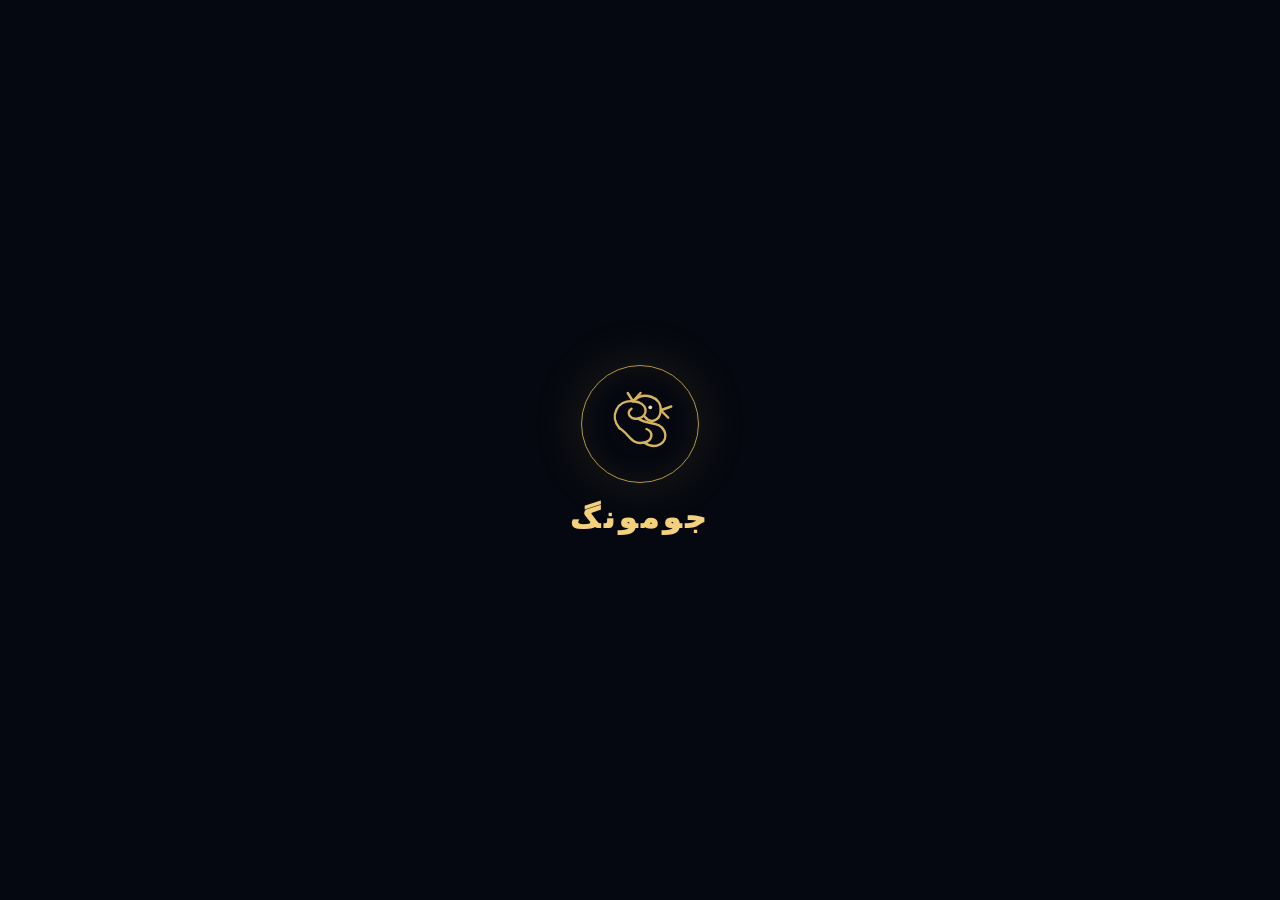
<file: JUMONG-DRAGON-PATH/index.html>
<!doctype html>
<html lang="fa" dir="rtl">
<head>
<meta charset="utf-8">
<meta name="viewport" content="width=device-width,initial-scale=1,maximum-scale=1,user-scalable=no,viewport-fit=cover">
<meta name="theme-color" content="#080b14">
<title>جومونگ: مسیر اژدها</title>
<style>
:root{--gold:#d9b65a;--gold2:#ffe5a0;--ink:#080b14;--glass:rgba(11,15,25,.64);--line:rgba(231,195,111,.3);--safe-top:env(safe-area-inset-top,0px);--safe-bottom:env(safe-area-inset-bottom,0px)}
*{box-sizing:border-box;-webkit-tap-highlight-color:transparent}html,body{width:100%;height:100%;margin:0;overflow:hidden;background:#080b14;color:#f6f0e4;font-family:system-ui,-apple-system,"Segoe UI",sans-serif;touch-action:none;overscroll-behavior:none}button{font:inherit;color:inherit;border:0;cursor:pointer;touch-action:none}#app{position:relative;width:100%;height:100dvh;min-height:100%;overflow:hidden;background:#080b14;isolation:isolate}#worldCanvas{position:absolute;inset:0;width:100%;height:100%;display:block;z-index:0;touch-action:none}.screen{position:absolute;inset:0;z-index:2;display:flex;align-items:center;justify-content:center;transition:opacity .42s ease,transform .42s ease}.screen.off{opacity:0;visibility:hidden;pointer-events:none}.screen.fade-out{opacity:0;transform:scale(1.045);pointer-events:none}.screen.fade-in{animation:screenIn .48s ease both}@keyframes screenIn{from{opacity:0;transform:scale(1.035)}to{opacity:1;transform:scale(1)}}
#splash{z-index:20;background:#050810;flex-direction:column;gap:18px}.seal{width:118px;height:118px;border:1px solid rgba(228,187,83,.8);border-radius:50%;display:grid;place-items:center;transform:scale(0);box-shadow:0 0 54px rgba(220,180,80,.13),inset 0 0 30px rgba(220,180,80,.08);animation:sealOpen .65s cubic-bezier(.16,1,.3,1) forwards}.seal svg{width:75px;height:75px}.seal-title{font-size:29px;font-weight:950;letter-spacing:4px;color:#f4d17c;opacity:0;animation:fadeIn .65s ease .23s forwards}@keyframes sealOpen{to{transform:scale(1)}}@keyframes fadeIn{to{opacity:1}}
#mainMenu{z-index:3;display:block}.menu-scrim{position:absolute;inset:0;background:linear-gradient(180deg,rgba(3,6,13,.04),rgba(3,6,13,.05) 40%,rgba(4,6,12,.55) 100%);pointer-events:none}.menu-ui{position:absolute;inset:0;padding:calc(var(--safe-top) + 12px) 18px calc(var(--safe-bottom) + 14px);display:flex;flex-direction:column;align-items:center}.menu-top{width:100%;display:flex;direction:ltr;align-items:center;justify-content:space-between}.top-group{display:flex;gap:8px}.glass{width:43px;height:43px;border-radius:14px;border:1px solid rgba(232,196,121,.3);background:rgba(255,255,255,.065);backdrop-filter:blur(16px);-webkit-backdrop-filter:blur(16px);display:grid;place-items:center;color:#f5e6c4;font-size:17px;box-shadow:inset 0 1px rgba(255,255,255,.08);transition:transform .1s,filter .2s,background .2s}.glass:active{transform:scale(.92)}.glass.muted{opacity:.42;background:rgba(0,0,0,.22)}.brand{position:absolute;top:21.5%;width:100%;text-align:center;display:flex;flex-direction:column;align-items:center}.brand h1{font-size:clamp(56px,15vw,82px);line-height:1.12;margin:0;font-weight:1000;letter-spacing:1px;background:linear-gradient(180deg,#fff0bd 0%,#e7c56e 35%,#b37c28 78%,#80501b 100%);-webkit-background-clip:text;background-clip:text;color:transparent;filter:drop-shadow(0 6px 18px rgba(0,0,0,.7));animation:brandGlow 2.8s ease-in-out infinite alternate}.brand-sub{margin-top:8px;font-size:15px;letter-spacing:8px;padding-right:8px;color:rgba(255,239,208,.78);text-shadow:0 2px 8px #000;opacity:0;animation:fadeIn .8s .45s ease forwards}@keyframes brandGlow{from{filter:drop-shadow(0 0 10px rgba(217,182,90,.18)) drop-shadow(0 5px 12px #000)}to{filter:drop-shadow(0 0 24px rgba(217,182,90,.55)) drop-shadow(0 5px 14px #000)}}.menu-actions{position:absolute;top:54.5%;width:min(80%,390px);display:flex;flex-direction:column;gap:12px}.menu-btn{width:100%;height:57px;border-radius:16px;display:flex;align-items:center;justify-content:center;gap:10px;font-size:16px;font-weight:850;letter-spacing:.1px;transition:transform .1s,filter .18s,box-shadow .18s}.menu-btn:active{transform:scale(.96)}.menu-primary{color:#1b1308;background:linear-gradient(135deg,#f4d77f,#d4a840 53%,#95621e);box-shadow:0 9px 30px rgba(183,132,42,.34),inset 0 1px rgba(255,255,255,.55);animation:primaryBreath 2.6s ease-in-out infinite}.menu-secondary{background:rgba(15,20,34,.55);border:1px solid rgba(220,185,106,.35);backdrop-filter:blur(18px);-webkit-backdrop-filter:blur(18px);color:#f3e5c7;box-shadow:inset 0 1px rgba(255,255,255,.07)}@keyframes primaryBreath{50%{box-shadow:0 12px 34px rgba(205,157,58,.45),inset 0 1px rgba(255,255,255,.55)}}.menu-version{position:absolute;bottom:calc(var(--safe-bottom) + 13px);font-size:10px;letter-spacing:2px;color:rgba(244,229,196,.38)}
#stageScreen{z-index:7;flex-direction:column;text-align:center;padding:28px;background:linear-gradient(180deg,rgba(5,10,18,.6),rgba(5,9,14,.72));}.stage-eyebrow{color:#d9bd78;font-size:13px;letter-spacing:2px;margin-bottom:14px}.stage-title{font-size:clamp(30px,8vw,40px);font-weight:950;text-shadow:0 5px 24px #000}.stage-caption{font-size:13px;color:rgba(255,255,255,.65);margin-top:12px}.progress-line{width:min(270px,72vw);height:3px;margin-top:25px;background:rgba(255,255,255,.12);overflow:hidden}.progress-line span{display:block;width:0;height:100%;background:linear-gradient(90deg,#98702e,#ffe29a);box-shadow:0 0 14px #d9b65a;animation:stageLoad 2.1s ease forwards}@keyframes stageLoad{to{width:100%}}
#game{z-index:4;display:block}.hud{position:absolute;z-index:5;top:0;left:0;right:0;height:80px;padding:calc(var(--safe-top) + 8px) 13px 8px;display:flex;align-items:center;justify-content:space-between;background:linear-gradient(180deg,rgba(4,6,12,.78),rgba(4,6,12,.08));direction:ltr;pointer-events:none}.hud>*{pointer-events:auto}.hearts{display:flex;gap:4px;align-items:center;min-width:82px}.heart{font-size:22px;color:#e45656;filter:drop-shadow(0 2px 5px #300);transition:filter .2s,transform .2s}.heart.empty{color:#62636a;filter:none;opacity:.7}.hud-center{width:104px;display:flex;align-items:center;flex-direction:column;gap:5px}.energy-track{height:7px;width:92px;border-radius:99px;background:rgba(0,0,0,.55);border:1px solid rgba(245,213,137,.5);overflow:hidden}.energy-fill{height:100%;width:100%;background:linear-gradient(90deg,#9a6927,#ffe29a);box-shadow:0 0 12px #e5be62;transition:width .12s}.hud-score{font-size:11px;color:#ead49f;text-shadow:0 2px 6px #000}.hud-right{display:flex;align-items:center;gap:9px;direction:rtl}.stage-label{font-size:11px;color:#eee0bd;text-shadow:0 2px 8px #000;white-space:nowrap}.pause-button{width:42px;height:42px;border-radius:13px;background:rgba(10,14,24,.65);border:1px solid rgba(225,191,111,.4);backdrop-filter:blur(12px);font-size:18px}.combo-label{position:absolute;top:16%;left:50%;transform:translateX(-50%);font-size:26px;font-weight:950;color:#ffdc7d;text-shadow:0 0 16px #c2781d,0 3px 12px #000;opacity:0;transition:opacity .15s}.combo-label.show{opacity:1;animation:comboPop .22s ease}@keyframes comboPop{from{transform:translateX(-50%) scale(.6)}to{transform:translateX(-50%) scale(1)}}.controls{position:absolute;inset:0;z-index:6;pointer-events:none}.joystick-zone{position:absolute;left:0;bottom:calc(var(--safe-bottom) + 8px);width:49%;height:48%;pointer-events:auto;touch-action:none}.stick-base{position:absolute;width:132px;height:132px;border-radius:50%;left:25px;bottom:17px;border:1px solid rgba(226,194,124,.3);background:rgba(13,19,31,.26);box-shadow:inset 0 0 30px rgba(255,255,255,.035),0 8px 30px #0003;backdrop-filter:blur(5px);opacity:0;transform:scale(.85);transition:opacity .12s,transform .12s;pointer-events:none}.stick-base.visible{opacity:1;transform:scale(1)}.stick-knob{position:absolute;left:38px;top:38px;width:55px;height:55px;border-radius:50%;background:radial-gradient(circle at 35% 30%,rgba(255,255,255,.5),rgba(207,173,99,.32) 45%,rgba(37,42,52,.65));border:1px solid rgba(255,236,184,.5);box-shadow:0 0 20px rgba(232,198,125,.22);transform:translate(0,0)}.action-pad{position:absolute;right:14px;bottom:calc(var(--safe-bottom) + 17px);width:210px;height:220px;pointer-events:none;direction:ltr}.action-btn{position:absolute;display:grid;place-items:center;border-radius:50%;pointer-events:auto;user-select:none;background:radial-gradient(circle at 32% 25%,rgba(255,239,189,.36),rgba(120,78,28,.78) 52%,rgba(35,25,17,.94));border:1px solid rgba(255,221,145,.55);box-shadow:0 7px 0 rgba(43,28,12,.8),0 12px 25px rgba(0,0,0,.4),inset 0 1px 9px rgba(255,255,255,.18);color:#fff0c7;font-size:26px;transition:transform .08s,filter .1s;touch-action:none}.action-btn::after{content:"";position:absolute;inset:-5px;border:1px solid rgba(255,240,195,.15);border-radius:50%}.action-btn:active,.action-btn.pressed{transform:scale(.88);filter:brightness(1.35);box-shadow:0 2px 0 rgba(43,28,12,.8),0 0 24px rgba(255,225,160,.35)}.btn-sword{width:86px;height:86px;right:0;bottom:0;font-size:31px}.btn-bow{width:70px;height:70px;right:12px;top:0;font-size:25px}.btn-dash{width:59px;height:59px;right:93px;top:17px;font-size:24px;background:radial-gradient(circle at 30% 25%,#c2f3ff66,#245e8a 53%,#112639)}.btn-block{width:64px;height:64px;left:0;bottom:4px;font-size:25px;background:radial-gradient(circle at 30% 25%,#f3f5ff55,#59677d 53%,#18212d)}.hold-ring{position:absolute;inset:4px;border-radius:50%;border:2px solid transparent;transform:rotate(-90deg);pointer-events:none}.btn-bow.charging .hold-ring,.btn-block.pressed .hold-ring{border-top-color:#fff0b2;border-right-color:#fff0b2}.controls-hint{position:absolute;left:50%;bottom:calc(var(--safe-bottom) + 13px);transform:translateX(-50%);font-size:10px;color:rgba(255,255,255,.32);pointer-events:none;white-space:nowrap}
#bottomSheet,#modal,#resultScreen{z-index:12;background:rgba(2,4,9,.72);backdrop-filter:blur(9px);-webkit-backdrop-filter:blur(9px);padding:22px}#bottomSheet{align-items:flex-end}.sheet-card,.modal-card,.result-card{width:min(100%,390px);border:1px solid rgba(222,184,104,.35);border-radius:24px;background:linear-gradient(150deg,rgba(28,31,44,.98),rgba(8,11,19,.98));padding:24px 20px;box-shadow:0 24px 80px #000b;text-align:center}.sheet-handle{height:4px;width:42px;border-radius:8px;background:rgba(255,255,255,.25);margin:-8px auto 20px}.sheet-card h2,.modal-card h2,.result-card h2{color:#f1d58c;font-size:22px;margin:0 0 10px}.sheet-card p,.modal-card p,.result-card p{font-size:13px;color:rgba(255,255,255,.65);line-height:1.9;margin:0 0 17px}.sheet-actions{display:grid;grid-template-columns:1fr 1fr;gap:10px}.sheet-action{height:48px;border-radius:13px;background:rgba(255,255,255,.07);border:1px solid rgba(224,188,111,.25);font-weight:750}.sheet-action.primary{grid-column:1/-1;background:linear-gradient(135deg,#efd07b,#bb8730);color:#201708;border:0}.modal-card .modal-close{margin-top:18px;width:100%;height:46px;border-radius:13px;background:linear-gradient(135deg,#efd07b,#bb8730);color:#201708;font-weight:850}.result-card .result-score{font-size:32px;font-weight:950;color:#ffe1a0;margin:12px 0}.result-card .result-actions{display:flex;gap:9px}.result-card .result-actions button{flex:1;height:48px;border-radius:13px;background:linear-gradient(135deg,#efd07b,#bb8730);color:#201708;font-weight:850}.result-card .result-actions button:last-child{background:rgba(255,255,255,.08);border:1px solid #ffffff24;color:#f4e7c9}
#hurtFlash{position:absolute;inset:0;z-index:8;pointer-events:none;background:rgba(255,25,25,0);transition:background .08s}#hurtFlash.active{background:rgba(255,20,24,.25)}#debugFps{position:absolute;left:8px;top:calc(var(--safe-top) + 4px);z-index:20;font:10px monospace;color:#ffffff55;pointer-events:none;display:none}
@media(max-height:620px){.brand{top:16%}.menu-actions{top:47%;gap:8px}.menu-btn{height:49px}.action-pad{transform:scale(.86);transform-origin:bottom right;right:8px;bottom:calc(var(--safe-bottom) + 7px)}.stick-base{transform:scale(.8);transform-origin:bottom left;bottom:4px}.hud{height:68px}}
@media(min-width:760px){.menu-actions{width:340px}.action-pad{right:calc(50% - 350px)}.joystick-zone{left:calc(50% - 350px);width:240px}.stick-base{left:30px}}

#secretPanel{z-index:15;background:rgba(2,4,9,.82);backdrop-filter:blur(14px);-webkit-backdrop-filter:blur(14px);padding:22px}.secret-card{width:min(100%,390px);padding:27px 22px 22px;border-radius:25px;border:1px solid rgba(237,198,105,.45);background:linear-gradient(155deg,rgba(30,28,25,.97),rgba(8,12,21,.98) 62%);box-shadow:0 24px 80px #000b,inset 0 1px rgba(255,255,255,.08);text-align:center;position:relative;overflow:hidden}.secret-card:before{content:"";position:absolute;inset:-60% 15% auto;height:180px;background:radial-gradient(ellipse,rgba(219,173,77,.17),transparent 68%);pointer-events:none}.secret-emblem{font-size:36px;color:#f2d17c;text-shadow:0 0 24px #d49b3b;margin-bottom:7px}.secret-card h2{margin:0;color:#f4d88e;font-size:23px;letter-spacing:1px}.secret-card p{font-size:13px;line-height:1.9;color:#c9c2b2;margin:10px 0 17px}.secret-input{width:100%;height:52px;border-radius:13px;border:1px solid rgba(232,194,105,.42);background:#080d17;color:#ffe6a5;text-align:center;font-size:16px;font-weight:850;letter-spacing:2px;outline:none;padding:0 12px;direction:ltr;text-transform:uppercase}.secret-input:focus{border-color:#f4d17c;box-shadow:0 0 0 3px rgba(217,182,90,.12)}.secret-actions{display:flex;gap:9px;margin-top:13px}.secret-actions button{height:48px;border-radius:13px;flex:1;font-weight:850}.secret-activate{background:linear-gradient(135deg,#f4d77f,#c58e32);color:#211707}.secret-close{background:rgba(255,255,255,.07);border:1px solid rgba(255,255,255,.12);color:#eee}.secret-status{min-height:22px;margin-top:11px;font-size:12px;color:#f1bd72}.btn-bow.special-ready{border-color:#ffe49a;color:#fff0ae;box-shadow:0 0 0 3px rgba(255,210,103,.16),0 0 25px rgba(255,192,67,.55),0 7px 0 rgba(43,28,12,.8)}.btn-bow.special-ready:before{content:"★";position:absolute;top:-10px;right:-2px;font-size:15px;color:#ffe08b;text-shadow:0 0 9px #ffb52e}.btn-bow.special-ready:after{content:attr(data-cheat-time);position:absolute;left:-7px;top:-9px;min-width:25px;padding:2px 4px;border-radius:8px;background:#f4d77f;color:#241707;font-size:9px;font-weight:950;line-height:1.2;box-shadow:0 0 12px #ffcf63}

</style>
</head>
<body>
<div id="app">
<canvas id="worldCanvas" aria-label="محیط بازی"></canvas>
<section id="splash" class="screen">
  <div class="seal"><svg viewBox="0 0 100 100" fill="none" aria-hidden="true"><g stroke="#d8b45d" stroke-width="3.2" stroke-linecap="round" stroke-linejoin="round"><path d="M22 55C8 39 19 17 40 19C60 20 62 39 47 42C36 44 30 34 38 29"/><path d="M40 19C54 5 78 13 77 31C76 46 63 49 56 40"/><path d="M47 42C59 51 76 45 82 59C88 74 70 85 55 74"/><path d="M22 55C35 62 37 78 55 74C66 72 68 60 58 56"/><path d="M40 19L33 8M40 19L50 8M77 31L91 26M77 31L87 41"/></g><circle cx="63" cy="27" r="2.5" fill="#f4dfaa"/></svg></div>
  <div class="seal-title">جومونگ</div>
</section>
<section id="mainMenu" class="screen off">
  <div class="menu-scrim"></div>
  <div class="menu-ui">
    <div class="menu-top">
      <button class="glass" id="helpButton" aria-label="راهنما">؟</button>
      <div class="top-group"><button class="glass" id="soundButton" aria-label="صدا">◖))</button><button class="glass" id="musicButton" aria-label="موسیقی">♫</button></div>
    </div>
    <div class="brand"><h1>جومونگ</h1><div class="brand-sub">مسیر اژدها</div></div>
    <div class="menu-actions">
      <button class="menu-btn menu-primary" id="startButton"><span>▶</span><span>شروع ماجراجویی</span></button>
      <button class="menu-btn menu-secondary" id="recordsButton"><span>♛</span><span>رکوردها</span></button>
      <button class="menu-btn menu-secondary" id="settingsButton"><span>⚙</span><span>تنظیمات</span></button>
    </div>
    <div class="menu-version">THE DRAGON PATH · V3.0</div>
  </div>
</section>
<section id="stageScreen" class="screen off">
  <div class="stage-eyebrow" id="stageEyebrow">فصل یکم</div>
  <div class="stage-title" id="stageTitle">دهکده متروک</div>
  <div class="progress-line"><span id="stageProgress"></span></div>
  <div class="stage-caption" id="stageCaption">دشمنان در تاریکی کمین کرده‌اند</div>
</section>
<section id="game" class="screen off">
  <div class="hud">
    <div class="hearts" id="hearts"><span class="heart">♥</span><span class="heart">♥</span><span class="heart">♥</span><span class="heart">♥</span><span class="heart">♥</span><span class="heart">♥</span><span class="heart">♥</span><span class="heart">♥</span><span class="heart">♥</span><span class="heart">♥</span></div>
    <div class="hud-center"><div class="energy-track"><div class="energy-fill" id="energyFill"></div></div><div class="hud-score" id="scoreLabel">۰ امتیاز</div></div>
    <div class="hud-right"><div class="stage-label" id="stageLabel">مرحله ۱ / ۳</div><button class="pause-button" id="pauseButton" aria-label="مکث">Ⅱ</button></div>
  </div>
  <div class="combo-label" id="comboLabel">×۳</div>
  <div class="controls">
    <div class="joystick-zone" id="joystickZone"><div class="stick-base" id="stickBase"><div class="stick-knob" id="stickKnob"></div></div></div>
    <div class="action-pad">
      <button class="action-btn btn-bow" id="bowButton" aria-label="کمان">➶<span class="hold-ring"></span></button>
      <button class="action-btn btn-dash" id="dashButton" aria-label="جاخالی">ϟ</button>
      <button class="action-btn btn-block" id="blockButton" aria-label="دفاع">⛨<span class="hold-ring"></span></button>
      <button class="action-btn btn-sword" id="swordButton" aria-label="ضربه شمشیر">⚔</button>
    </div>
    <div class="controls-hint">حرکت · پرش · جاخالی · دفاع · شمشیر · کمان</div>
  </div>
</section>
<div id="hurtFlash"></div>
<section id="bottomSheet" class="screen off">
  <div class="sheet-card"><div class="sheet-handle"></div><h2>بازی متوقف شد</h2><p>نفس تازه کن، جنگجو. مسیر اژدها منتظر توست.</p><div class="sheet-actions"><button class="sheet-action primary" id="resumeButton">ادامه بازی</button><button class="sheet-action" id="restartButton">شروع دوباره</button><button class="sheet-action" id="menuButton">بازگشت به منو</button></div></div>
</section>
<section id="modal" class="screen off"><div class="modal-card"><h2 id="modalTitle">راهنمای بازی</h2><p id="modalText">با جوی‌استیک حرکت کن. برای پرش انگشت را به بالا بکش. با شمشیر حمله کن، کمان را نگه دار و رها کن، با جاخالی از ضربه عبور کن و با سپر حمله روبه‌رو را دفع کن.</p><button class="modal-close" id="modalClose">متوجه شدم</button></div></section>

<section id="secretPanel" class="screen off"><div class="secret-card"><div class="secret-emblem">🐉</div><h2>DRAGON SECRETS</h2><p>رمز مخفی را وارد کن و قدرت افسانه‌ای جومونگ را آزاد کن</p><input id="secretCodeInput" class="secret-input" type="text" maxlength="24" autocomplete="off" autocapitalize="characters" spellcheck="false" placeholder="ENTER SECRET CODE"><div class="secret-actions"><button id="secretActivate" class="secret-activate">فعال‌سازی رمز</button><button id="secretClose" class="secret-close">بستن</button></div><div id="secretStatus" class="secret-status">برای باز کردن این پنل، عنوان بازی را ۵ بار لمس کن</div></div></section>
<section id="resultScreen" class="screen off"><div class="result-card"><h2 id="resultTitle">پیروزی!</h2><p id="resultText">ژنرال تاریکی شکست خورد و مسیر آزاد شد.</p><div class="result-score" id="resultScore">۰</div><p>امتیاز نهایی</p><div class="result-actions"><button id="playAgainButton">بازی دوباره</button><button id="resultMenuButton">منوی اصلی</button></div></div></section>
<div id="debugFps"></div>
</div>
<script>
(()=>{'use strict';
const CONFIG=Object.freeze({FPS:60,STEP:1/60,MAX_DELTA:.033,DPR_MAX:2,PLAYER_W:70,PLAYER_H:108,PLAYER_SPEED:250,ACCEL:.18,FRICTION:.92,GRAVITY:1900,JUMP:-720,COYOTE:.1,JUMP_BUFFER:.1,DASH_SPEED:550,DASH_TIME:.15,DASH_COOLDOWN:.6,SWORD_COOLDOWN:.28,SWORD_TIME:.28,SWORD_ACTIVE_FRAME:8,SWORD_RANGE:75,SWORD_HEIGHT:60,BOW_SPEED:650,BOW_GRAVITY:50,PARTICLES:300,ARROWS:40,HIT_STOP:.05});
const $=id=>document.getElementById(id);
const app={state:'splash',stage:1,width:360,height:640,dpr:1,lastTime:0,accumulator:0,elapsed:0,hitStop:0,cameraX:0,shake:0,shakeTimer:0,fps:60,fpsBucket:0,fpsFrames:0,lastRender:0,quality:'normal',musicOn:true,soundOn:true,highScore:0,score:0,worldWidth:1900,groundY:0,stageTimer:0,flashTimer:0,transitionToken:0,modalReturn:'menu',dragonSlayer:false,dragonTimer:0};
const store={get(key,fallback){try{const value=localStorage.getItem(key);return value===null?fallback:value}catch{return fallback}},set(key,value){try{localStorage.setItem(key,String(value))}catch{}}};
app.highScore=Number(store.get('jomong_highscore','0'))||0;app.soundOn=store.get('jomong_sound','true')!=='false';app.musicOn=store.get('jomong_music','true')!=='false';
const canvas=$('worldCanvas');const ctx=canvas.getContext('2d',{alpha:false,desynchronized:true});
const screens={splash:$('splash'),menu:$('mainMenu'),stage:$('stageScreen'),playing:$('game'),paused:$('bottomSheet'),result:$('resultScreen')};
const audio={context:null,master:null,musicGain:null,droneOsc:[],ensure(){if(!this.context){const C=window.AudioContext||window.webkitAudioContext;if(!C)return;this.context=new C();this.master=this.context.createGain();this.musicGain=this.context.createGain();this.master.gain.value=app.soundOn?.72:0;this.musicGain.gain.value=app.musicOn?.16:0;this.musicGain.connect(this.master);this.master.connect(this.context.destination)}if(this.context.state==='suspended')this.context.resume().catch(()=>{});},tone(freq,duration,type='sine',volume=.12){if(!app.soundOn)return;this.ensure();if(!this.context)return;const now=this.context.currentTime,osc=this.context.createOscillator(),gain=this.context.createGain();osc.type=type;osc.frequency.setValueAtTime(freq,now);gain.gain.setValueAtTime(.0001,now);gain.gain.exponentialRampToValueAtTime(Math.max(.0002,volume),now+.005);gain.gain.exponentialRampToValueAtTime(.0001,now+duration);osc.connect(gain);gain.connect(this.master);osc.start(now);osc.stop(now+duration+.015);},noise(duration=.1,volume=.1,cutoff=900){if(!app.soundOn)return;this.ensure();if(!this.context)return;const length=Math.max(1,Math.floor(this.context.sampleRate*duration)),buffer=this.context.createBuffer(1,length,this.context.sampleRate),data=buffer.getChannelData(0);for(let i=0;i<length;i++)data[i]=(Math.random()*2-1)*Math.pow(1-i/length,2);const src=this.context.createBufferSource(),filter=this.context.createBiquadFilter(),gain=this.context.createGain();src.buffer=buffer;filter.type='lowpass';filter.frequency.value=cutoff;gain.gain.setValueAtTime(volume,this.context.currentTime);gain.gain.exponentialRampToValueAtTime(.0001,this.context.currentTime+duration);src.connect(filter);filter.connect(gain);gain.connect(this.master);src.start();},whoosh(){this.noise(.14,.08,520);this.tone(180,.12,'sawtooth',.035)},impact(){this.noise(.09,.22,1200);this.tone(92,.1,'triangle',.14)},clang(){this.tone(760,.15,'triangle',.14);this.tone(1120,.12,'sine',.07)},hurt(){this.tone(115,.22,'sawtooth',.1);this.noise(.12,.08,320)},bow(){this.tone(520,.08,'triangle',.07);this.tone(310,.14,'sine',.055)},music(){this.ensure();if(!this.context||!app.musicOn||this.droneOsc.length)return;const now=this.context.currentTime;[55,82.4,110].forEach((freq,index)=>{const osc=this.context.createOscillator(),gain=this.context.createGain();osc.type=index===0?'sine':'triangle';osc.frequency.value=freq;gain.gain.value=index===0?.13:.035;osc.connect(gain);gain.connect(this.musicGain);osc.start(now);this.droneOsc.push(osc)});},stopMusic(){this.droneOsc.forEach(osc=>{try{osc.stop()}catch{}});this.droneOsc.length=0;},refresh(){if(!this.context)return;this.master.gain.setTargetAtTime(app.soundOn?.72:0,this.context.currentTime,.04);this.musicGain.gain.setTargetAtTime(app.musicOn?.16:0,this.context.currentTime,.08);if(app.musicOn&&['menu','stage','playing'].includes(app.state))this.music();else this.stopMusic();}};
function haptic(ms){if(navigator.vibrate){try{navigator.vibrate(ms)}catch{}}}
const machine={transitionTo(next){if(!screens[next]&&next!=='splash')return;app.transitionToken++;const token=app.transitionToken;Object.entries(screens).forEach(([name,node])=>{node.classList.toggle('off',name!==next);node.classList.remove('fade-in','fade-out')});app.state=next;if(next==='menu'||next==='stage'||next==='playing'||next==='paused'||next==='result'){screens[next].classList.add('fade-in')}if(next!=='playing')input.reset();audio.refresh();if(next==='menu'){drawMenuScene(0);$('hurtFlash').classList.remove('active')}if(next==='stage'){app.stageTimer=2.5;prepareStageScreen();setTimeout(()=>{if(app.transitionToken===token&&app.state==='stage')startStage()},2500)}if(next==='playing')gameLoop.lastFrame=performance.now();}};
const sprites={player:{},enemy:{}};
function makeSurface(width,height){if(typeof OffscreenCanvas!=='undefined')return new OffscreenCanvas(width,height);const surface=document.createElement('canvas');surface.width=width;surface.height=height;return surface;}
function pathShape(context,fill,draw){context.beginPath();draw(context);context.fillStyle=fill;context.fill();}
function strokePath(context,color,width,draw){context.beginPath();draw(context);context.strokeStyle=color;context.lineWidth=width;context.lineCap='round';context.lineJoin='round';context.stroke();}
function drawKatana(context,angle,trail=false){context.save();context.translate(112,112);context.rotate(angle);if(trail){context.strokeStyle='rgba(255,211,105,.45)';context.lineWidth=8;context.beginPath();context.arc(0,0,73,-1.05,.88);context.stroke();context.strokeStyle='rgba(255,242,191,.22)';context.lineWidth=3;context.stroke()}strokePath(context,'#4c2d1b',9,c=>{c.moveTo(-3,1);c.lineTo(24,20)});for(let i=0;i<4;i++)strokePath(context,'#d9c49b',2,c=>{c.moveTo(2+i*5,5+i*3);c.lineTo(7+i*5,8+i*3)});pathShape(context,'#b48c42',c=>{c.moveTo(18,12);c.quadraticCurveTo(23,4,29,12);c.quadraticCurveTo(24,21,18,12)});const blade=context.createLinearGradient(22,17,96,-58);blade.addColorStop(0,'#6e7880');blade.addColorStop(.44,'#ffffff');blade.addColorStop(.7,'#d7e0e4');blade.addColorStop(1,'#89939a');pathShape(context,blade,c=>{c.moveTo(25,13);c.quadraticCurveTo(63,-22,95,-67);c.quadraticCurveTo(73,-10,34,24);c.quadraticCurveTo(29,22,25,13)});strokePath(context,'rgba(255,255,255,.8)',1.2,c=>{c.moveTo(33,12);c.quadraticCurveTo(66,-22,91,-61)});context.restore();}
function drawHeroSprite(context,state,frame){context.clearRect(0,0,180,220);context.save();const cycle=frame/(state==='walk'?8:state==='death'?6:state==='attack'?4:state==='hurt'?2:state==='jump'?3:4);const wave=Math.sin(cycle*Math.PI*2),bob=state==='idle'?Math.sin(cycle*Math.PI*2)*2:state==='walk'?Math.abs(wave)*2:state==='jump'?-5:0;const lean=state==='attack'?.13:state==='hurt'?.17:state==='death'?cycle*.75:state==='dash'?.25:0;context.translate(0,bob);context.rotate(lean);if(state==='death')context.translate(18*cycle,8*cycle);
// long tied hair behind the head
strokePath(context,'#0b090e',8,c=>{c.moveTo(91,34);c.bezierCurveTo(120,28,132,48,127,76);c.bezierCurveTo(126,94,143,103,136,122)});strokePath(context,'#31231e',2,c=>{c.moveTo(100,38);c.bezierCurveTo(124,49,118,75,132,103)});
// legs and boots
const legSwing=state==='walk'?wave*.38:state==='jump'?-.25:state==='death'?.6:0;
context.save();context.translate(86,151);context.rotate(legSwing);strokePath(context,'#101117',15,c=>{c.moveTo(0,0);c.bezierCurveTo(-7,13,-12,25,-17,37)});strokePath(context,'#252129',10,c=>{c.moveTo(-17,34);c.bezierCurveTo(-27,39,-27,44,-35,43)});pathShape(context,'#090b10',c=>{c.moveTo(-38,39);c.bezierCurveTo(-29,35,-17,37,-13,43);c.quadraticCurveTo(-21,49,-38,45);c.closePath()});strokePath(context,'#875a36',2,c=>{c.moveTo(-37,46);c.quadraticCurveTo(-24,48,-14,43)});context.restore();
context.save();context.translate(99,151);context.rotate(-legSwing);strokePath(context,'#101117',15,c=>{c.moveTo(0,0);c.bezierCurveTo(5,13,9,26,14,38)});strokePath(context,'#28232a',10,c=>{c.moveTo(14,35);c.bezierCurveTo(21,39,27,42,34,40)});pathShape(context,'#090b10',c=>{c.moveTo(15,37);c.bezierCurveTo(25,34,39,37,41,43);c.quadraticCurveTo(31,49,15,44);c.closePath()});strokePath(context,'#875a36',2,c=>{c.moveTo(17,45);c.quadraticCurveTo(28,47,40,43)});context.restore();
// kimono skirt with animated folds
const skirt=context.createLinearGradient(66,112,124,183);skirt.addColorStop(0,'#152d48');skirt.addColorStop(.55,'#1d4967');skirt.addColorStop(1,'#0d2037');pathShape(context,skirt,c=>{c.moveTo(75,111);c.bezierCurveTo(70,125,63,144,61,169);c.quadraticCurveTo(90,181,119,166);c.bezierCurveTo(117,144,112,123,108,111);c.lineTo(75,111)});for(let fold=0;fold<5;fold++){const x=67+fold*10;strokePath(context,'rgba(155,192,203,.28)',1.7,c=>{c.moveTo(89,119);c.bezierCurveTo(x,140,x+2,153,x+(state==='walk'?wave*3:0),169)})}
// torso, six-sided waisted silhouette
const coat=context.createLinearGradient(69,76,116,140);coat.addColorStop(0,'#244b68');coat.addColorStop(.55,'#173a58');coat.addColorStop(1,'#0b2037');pathShape(context,coat,c=>{c.moveTo(74,76);c.lineTo(108,76);c.lineTo(119,103);c.lineTo(107,139);c.lineTo(79,139);c.lineTo(65,103);c.closePath()});strokePath(context,'rgba(128,179,201,.45)',2,c=>{c.moveTo(74,80);c.quadraticCurveTo(92,106,108,80)});strokePath(context,'#e6e0cb',3.3,c=>{c.moveTo(79,79);c.quadraticCurveTo(87,99,96,106);c.quadraticCurveTo(104,94,110,79)});
// belt and knot
pathShape(context,'#851e27',c=>{c.moveTo(67,126);c.quadraticCurveTo(91,130,116,124);c.lineTo(117,134);c.quadraticCurveTo(90,141,65,136);c.closePath()});pathShape(context,'#ba3940',c=>{c.moveTo(91,130);c.quadraticCurveTo(108,125,111,135);c.quadraticCurveTo(101,144,91,136);c.quadraticCurveTo(84,143,79,137);c.quadraticCurveTo(82,129,91,130)});
// rear sleeve and arm
strokePath(context,'#193956',14,c=>{c.moveTo(75,85);c.bezierCurveTo(58,91,57,106,66,116)});strokePath(context,'#35617a',2,c=>{c.moveTo(69,90);c.quadraticCurveTo(59,102,66,111)});strokePath(context,'#d9b77a',4,c=>{c.moveTo(66,114);c.quadraticCurveTo(68,119,75,120)});
// front sleeve, elbow and sword hand
const armLift=state==='attack'?-.65:state==='block'?-.25:state==='walk'?wave*.09:state==='jump'?-.2:0;strokePath(context,'#1b3c5a',16,c=>{c.moveTo(108,85);c.bezierCurveTo(126,88,131,99,126,111);c.bezierCurveTo(124,118,119,121,115,122)});strokePath(context,'#3e6b81',2,c=>{c.moveTo(115,91);c.quadraticCurveTo(129,101,120,113)});strokePath(context,'#d4b477',4,c=>{c.moveTo(115,120);c.quadraticCurveTo(122,124,127,117)});pathShape(context,'#d5a77e',c=>{c.moveTo(122,113);c.quadraticCurveTo(132,108,134,115);c.quadraticCurveTo(132,125,123,124);c.closePath()});
// bow carried on the back
strokePath(context,'#85572f',3,c=>{c.moveTo(72,66);c.quadraticCurveTo(50,92,69,125)});strokePath(context,'#e4c58b',1,c=>{c.moveTo(72,66);c.quadraticCurveTo(56,95,69,125)});
// head and neck
pathShape(context,'#bd8d6a',c=>{c.moveTo(84,64);c.quadraticCurveTo(94,68,103,62);c.lineTo(104,79);c.quadraticCurveTo(94,88,83,78);c.closePath()});pathShape(context,'#d5a17b',c=>{c.moveTo(76,31);c.bezierCurveTo(78,18,98,13,109,27);c.bezierCurveTo(117,39,112,56,103,65);c.bezierCurveTo(95,72,81,62,76,50);c.bezierCurveTo(71,42,72,35,76,31)});strokePath(context,'#8b604d',1.5,c=>{c.moveTo(80,54);c.quadraticCurveTo(91,66,104,57)});
// face: brow, eye lines, nose and serious mouth
strokePath(context,'#35231f',2.8,c=>{c.moveTo(96,39);c.quadraticCurveTo(103,35,109,39)});strokePath(context,'#21191a',2.2,c=>{c.moveTo(99,43);c.quadraticCurveTo(105,41,109,44)});strokePath(context,'#35231f',2.5,c=>{c.moveTo(82,39);c.quadraticCurveTo(88,35,93,39)});strokePath(context,'#21191a',1.8,c=>{c.moveTo(84,43);c.quadraticCurveTo(89,41,93,43)});strokePath(context,'rgba(255,235,208,.65)',1,c=>{c.moveTo(103,43);c.lineTo(106,43)});strokePath(context,'#8f6652',1.5,c=>{c.moveTo(99,44);c.quadraticCurveTo(101,51,97,53)});strokePath(context,'#593b36',1.6,c=>{c.moveTo(96,59);c.quadraticCurveTo(102,61,107,58)});
// hair cap and six flowing locks
pathShape(context,'#0d0a0f',c=>{c.moveTo(73,39);c.bezierCurveTo(69,19,84,10,99,12);c.bezierCurveTo(113,12,119,24,115,39);c.bezierCurveTo(108,32,106,26,104,21);c.bezierCurveTo(96,32,83,32,73,39)});const hairSwing=state==='walk'?wave*2:state==='idle'?Math.sin(cycle*Math.PI*2)*1.5:frame*.7;for(let lock=0;lock<6;lock++){const x=77+lock*6;strokePath(context,lock%2?'#211a19':'#0c090f',4,c=>{c.moveTo(x,20+(lock%2)*2);c.bezierCurveTo(x-7,31+hairSwing,x+6,35+lock*1.8,x+2+hairSwing,47+lock*1.3)});strokePath(context,'rgba(110,83,65,.42)',.8,c=>{c.moveTo(x,22);c.quadraticCurveTo(x+2,30,x+1+hairSwing,38+lock)})}
// weapon angle is animated as a real curved blade
let swordAngle=.05;if(state==='attack')swordAngle=-1.08+frame*.52;else if(state==='block')swordAngle=-.9;else if(state==='jump')swordAngle=.25;else if(state==='death')swordAngle=.5+cycle;drawKatana(context,swordAngle,state==='attack');
if(state==='hurt'){context.globalCompositeOperation='source-atop';context.fillStyle='rgba(255,55,45,.38)';context.fillRect(0,0,180,220);context.globalCompositeOperation='source-over'}
if(state==='block'){strokePath(context,'rgba(235,245,255,.9)',4,c=>{c.moveTo(126,78);c.quadraticCurveTo(148,110,128,143)})}
context.restore();}
function drawEnemySprite(context,type,state,frame){context.clearRect(0,0,180,220);context.save();const count=type==='boss'?(state==='death'?12:12):state==='death'?8:state==='attack'?4:6;const wave=Math.sin(frame/count*Math.PI*2);const bob=state==='walk'?Math.abs(wave)*2:state==='idle'?Math.sin(frame/4*Math.PI*2):0;context.translate(0,bob);if(state==='death'){context.rotate(frame/8*.85);context.translate(13*frame/8,6*frame/8)}
const isBoss=type==='boss',isGuardian=type==='guardian',isArcher=type==='archer';const armor=isBoss?'#3a1620':isGuardian?'#68727b':isArcher?'#365a3c':'#713b40';
// legs: articulated curves
for(let side=0;side<2;side++){context.save();context.translate(side?103:79,150);context.rotate((side?1:-1)*(state==='walk'?wave*.3:0));strokePath(context,isBoss?'#21131b':'#171a1e',isBoss?17:13,c=>{c.moveTo(0,0);c.bezierCurveTo(side?8: -5,14,side?13:-11,27,side?14:-13,39)});pathShape(context,'#15151a',c=>{c.moveTo(side?8:-25,181);c.quadraticCurveTo(side?30:-9,177,side?39:4,187);c.quadraticCurveTo(side?27: -12,196,side?7:-28,190);c.closePath()});context.restore()}
// armor tunic, sculpted curved outline
const grad=context.createLinearGradient(65,78,122,160);grad.addColorStop(0,armor);grad.addColorStop(.55,isBoss?'#5f1823':isGuardian?'#89939c':isArcher?'#537447':'#a25350');grad.addColorStop(1,'#171921');pathShape(context,grad,c=>{c.moveTo(74,75);c.bezierCurveTo(88,67,106,72,113,82);c.lineTo(119,116);c.bezierCurveTo(110,135,115,155,125,166);c.quadraticCurveTo(91,177,59,164);c.bezierCurveTo(71,140,63,119,64,98);c.quadraticCurveTo(65,83,74,75)});
for(let plate=0;plate<(isBoss?4:3);plate++)strokePath(context,isBoss?'#a44b45':isGuardian?'#c0c5c7':'#a97865',2,c=>{const x=73+plate*13;c.moveTo(x,89);c.quadraticCurveTo(x+9,106,x+2,126)});
// belt
strokePath(context,isBoss?'#c18b46':'#d0b078',5,c=>{c.moveTo(65,132);c.quadraticCurveTo(91,140,119,131)});
// near arm and weapon
strokePath(context,armor,15,c=>{c.moveTo(108,88);c.bezierCurveTo(128,92,133,107,125,119)});strokePath(context,'#b68d70',7,c=>{c.moveTo(125,116);c.quadraticCurveTo(134,120,137,111)});
if(isArcher){strokePath(context,'#976c3c',3,c=>{c.moveTo(131,90);c.quadraticCurveTo(160,110,131,139)});strokePath(context,'#d7c39a',1,c=>{c.moveTo(131,90);c.quadraticCurveTo(149,115,131,139)});pathShape(context,'#68462f',c=>{c.moveTo(54,93);c.quadraticCurveTo(42,105,51,117);c.lineTo(64,111);c.closePath()})}else if(isGuardian){pathShape(context,'#606e7d',c=>{c.moveTo(120,91);c.quadraticCurveTo(151,84,158,103);c.lineTo(155,143);c.quadraticCurveTo(139,155,119,138);c.closePath()});strokePath(context,'#c0cbd0',3,c=>{c.moveTo(124,101);c.quadraticCurveTo(146,98,151,113);c.quadraticCurveTo(145,132,128,136)});pathShape(context,'#d0aa5d',c=>{c.moveTo(139,108);c.lineTo(145,119);c.lineTo(138,128);c.lineTo(131,118);c.closePath()})}else{strokePath(context,isBoss?'#7b2831':'#55383a',8,c=>{c.moveTo(130,113);c.quadraticCurveTo(147,91,153,72)});strokePath(context,'#c5cbd0',4,c=>{c.moveTo(151,74);c.quadraticCurveTo(171,40,174,22)})}
// head and helmet
pathShape(context,'#bd9274',c=>{c.moveTo(78,30);c.bezierCurveTo(80,15,102,12,111,27);c.bezierCurveTo(119,41,111,60,100,67);c.bezierCurveTo(84,65,76,49,78,30)});pathShape(context,isBoss?'#25131c':isArcher?'#263d2c':'#3b4149',c=>{c.moveTo(73,38);c.bezierCurveTo(70,16,85,7,101,10);c.bezierCurveTo(117,10,122,22,117,40);c.lineTo(108,34);c.bezierCurveTo(96,28,87,30,73,38)});
if(!isArcher){pathShape(context,isBoss?'#8d2634':'#a44440',c=>{c.moveTo(91,11);c.bezierCurveTo(93,-5,105,-7,109,9);c.quadraticCurveTo(104,20,99,23);c.closePath()})}else{strokePath(context,'#a6bd7a',3,c=>{c.moveTo(80,17);c.quadraticCurveTo(91,3,109,14)})}
strokePath(context,isBoss?'#ff5a4d':'#392a27',2.3,c=>{c.moveTo(96,42);c.quadraticCurveTo(103,39,108,42)});strokePath(context,'#21191a',1.8,c=>{c.moveTo(98,47);c.quadraticCurveTo(103,45,108,47)});strokePath(context,'#754a3c',1.3,c=>{c.moveTo(101,49);c.lineTo(99,55)});
if(isBoss){pathShape(context,'rgba(107,15,28,.82)',c=>{c.moveTo(74,88);c.bezierCurveTo(47,100,47,154,29,196);c.quadraticCurveTo(76,182,88,147);c.closePath()});pathShape(context,'rgba(144,18,30,.72)',c=>{c.moveTo(112,91);c.bezierCurveTo(143,112,142,160,165,190);c.quadraticCurveTo(126,183,111,146);c.closePath()});strokePath(context,'#ff493c',2.6,c=>{c.moveTo(97,45);c.lineTo(107,45)})}
if(state==='attack'){strokePath(context,'rgba(255,193,98,.55)',6,c=>{c.moveTo(132,117);c.quadraticCurveTo(153,84,160,48)})}
context.restore();}
const spriteFactory={build(){const playerStates={idle:4,walk:8,jump:3,attack:4,hurt:2,death:6,block:4,dash:3};Object.entries(playerStates).forEach(([state,count])=>{sprites.player[state]=[];for(let frame=0;frame<count;frame++){const surface=makeSurface(180,220),surfaceContext=surface.getContext('2d');drawHeroSprite(surfaceContext,state,frame);sprites.player[state].push(surface)}});const types={soldier:{idle:4,walk:6,attack:4,death:8},archer:{idle:4,walk:6,attack:4,death:8},guardian:{idle:4,walk:6,attack:4,death:8},boss:{idle:12,walk:12,attack:12,death:12}};Object.entries(types).forEach(([type,states])=>{sprites.enemy[type]={};Object.entries(states).forEach(([state,count])=>{sprites.enemy[type][state]=[];for(let frame=0;frame<count;frame++){const surface=makeSurface(180,220),surfaceContext=surface.getContext('2d');drawEnemySprite(surfaceContext,type,state,frame);sprites.enemy[type][state].push(surface)}})})}};
const pool={particles:Array.from({length:CONFIG.PARTICLES},()=>({active:false,x:0,y:0,vx:0,vy:0,life:0,max:0,size:2,kind:'spark',color:'#fff',gravity:0})),arrows:Array.from({length:CONFIG.ARROWS},()=>({active:false,x:0,y:0,vx:0,vy:0,life:0,hostile:false,special:false,stuck:false,stickTime:0,target:null,offsetX:0,offsetY:0,trailX:[],trailY:[]})),particleCursor:0,arrowCursor:0,particleLimit:CONFIG.PARTICLES,emit(x,y,count,kind='spark',color){const limit=Math.max(1,Math.min(this.particleLimit,this.particles.length));for(let i=0;i<count;i++){let particle=null;for(let n=0;n<this.particles.length;n++){const index=(this.particleCursor+n)%limit;if(!this.particles[index].active){particle=this.particles[index];this.particleCursor=(index+1)%limit;break}}if(!particle)break;const angle=Math.random()*Math.PI*2,speed=kind==='blood'?60+Math.random()*170:35+Math.random()*210;particle.active=true;particle.x=x;particle.y=y;particle.vx=Math.cos(angle)*speed;particle.vy=Math.sin(angle)*speed-(kind==='coin'?100:0);particle.life=kind==='ring'?.15:kind==='blood'?.35+Math.random()*.2:kind==='coin'?.75:.25+Math.random()*.5;particle.max=particle.life;particle.size=kind==='blood'?2+Math.random()*2:kind==='spark'?1.5+Math.random()*2:2+Math.random()*3;particle.kind=kind;particle.color=color||(kind==='blood'?'#ad2736':kind==='smoke'?'#a9bdc8':kind==='firefly'?'#b8ed9c':kind==='leaf'?'#759a56':kind==='coin'?'#ffdf83':'#f3c96d');particle.gravity=kind==='blood'?500:kind==='leaf'?55:kind==='coin'?-40:kind==='smoke'?-20:kind==='firefly'?0:180}},acquireArrow(){for(let i=0;i<this.arrows.length;i++){const index=(this.arrowCursor+i)%this.arrows.length,arrow=this.arrows[index];if(!arrow.active){this.arrowCursor=(index+1)%this.arrows.length;arrow.active=true;arrow.life=3;arrow.special=false;arrow.stuck=false;arrow.target=null;arrow.trailX.length=0;arrow.trailY.length=0;return arrow}}return null}};
const player={x:90,y:0,vx:0,vy:0,hp:10,maxHp:10,energy:100,facing:1,grounded:true,coyote:0,jumpBuffer:0,attackTimer:0,attackCooldown:0,attackHit:false,dashTimer:0,dashCooldown:0,block:false,bowCharge:0,hurtTimer:0,invulnerable:0,deathTimer:0,combo:0,comboTimer:0,afterImages:[],animTime:0,knockback:0};
let enemies=[];const input={axis:0,joyPointer:null,joyOrigin:{x:0,y:0},jumpRequested:false,bowHold:false,blockHold:false,keys:new Set(),reset(){this.axis=0;this.joyPointer=null;this.jumpRequested=false;this.bowHold=false;this.blockHold=false;this.keys.clear();$('stickBase').classList.remove('visible');$('stickKnob').style.transform='translate(0,0)';$('bowButton').classList.remove('charging','pressed');$('blockButton').classList.remove('pressed')}};
const gameLoop={lastFrame:0,lastRender:0,raf:0,boundFrame:null,frame(now){if(!this.lastFrame)this.lastFrame=now;const raw=(now-this.lastFrame)/1000;this.lastFrame=now;const delta=Math.min(Math.max(raw,0),CONFIG.MAX_DELTA);app.elapsed+=delta;app.fpsBucket+=delta;if(app.fpsBucket>=2){app.fps=app.fpsFrames/app.fpsBucket;app.fpsBucket=0;app.fpsFrames=0;adaptQuality()}if(app.state==='playing'){if(app.hitStop>0)app.hitStop=Math.max(0,app.hitStop-delta);else{app.accumulator+=delta;while(app.accumulator>=CONFIG.STEP){updateGame(CONFIG.STEP);app.accumulator-=CONFIG.STEP}}}if(now-this.lastRender>=16.667){render(now/1000);this.lastRender=now;app.fpsFrames++}this.raf=requestAnimationFrame(this.boundFrame)},start(){if(this.raf)cancelAnimationFrame(this.raf);this.lastFrame=performance.now();this.lastRender=0;this.boundFrame=this.frame.bind(this);this.raf=requestAnimationFrame(this.boundFrame)}};
function adaptQuality(){const previousDpr=app.dpr;if(app.fps<40){app.quality='low';pool.particleLimit=90;app.dpr=Math.min(app.dpr,1.5);app.shake=0;app.shakeTimer=0}else if(app.fps<50){app.quality='medium';pool.particleLimit=160}else if(app.fps>58){app.quality='normal';pool.particleLimit=CONFIG.PARTICLES;app.dpr=Math.min(window.devicePixelRatio||1,CONFIG.DPR_MAX)}else{app.quality='medium';pool.particleLimit=220}if(previousDpr!==app.dpr)resize()}
function resize(){const rect=$('app').getBoundingClientRect();app.width=Math.max(320,rect.width);app.height=Math.max(480,rect.height);app.dpr=Math.min(window.devicePixelRatio||1,CONFIG.DPR_MAX);canvas.width=Math.round(app.width*app.dpr);canvas.height=Math.round(app.height*app.dpr);ctx.setTransform(app.dpr,0,0,app.dpr,0,0);app.groundY=app.height-78;if(player.grounded)player.y=app.groundY;}
function randomRange(min,max){return min+Math.random()*(max-min)}
const STAGES=[{name:'دهکده متروک',chapter:'فصل یکم',description:'۵ سرباز در ویرانه‌ها کمین کرده‌اند',sky:['#0a0e1f','#1a1f35'],ground:'#493426',world:1900,enemies:[['soldier',430],['soldier',690],['archer',950],['guardian',1260],['soldier',1580]]},{name:'جنگل خیزران',chapter:'فصل دوم',description:'از میان جنگل بامبو عبور کن',sky:['#15251f','#3a5540'],ground:'#30452d',world:2200,enemies:[['soldier',470],['archer',720],['guardian',980],['archer',1250],['soldier',1510],['guardian',1770],['soldier',1970]]},{name:'قلعه تاریکی',chapter:'فصل سوم',description:'ژنرال تاریکی را برای همیشه شکست بده',sky:['#1a0505','#4a0e0e'],ground:'#211719',world:1450,enemies:[['boss',1030]]}];
function prepareStageScreen(){const config=STAGES[app.stage-1];$('stageEyebrow').textContent=config.chapter;$('stageTitle').textContent=config.name;$('stageCaption').textContent=config.description;$('stageProgress').style.animation='none';void $('stageProgress').offsetWidth;$('stageProgress').style.animation='stageLoad 2.1s ease forwards'}
function createEnemy(type,x){const data={type,x,y:app.groundY,hp:type==='boss'?100:type==='guardian'?5:type==='soldier'?3:2,maxHp:type==='boss'?100:type==='guardian'?5:type==='soldier'?3:2,w:type==='boss'?94:type==='guardian'?66:52,h:type==='boss'?124:type==='guardian'?88:70,facing:-1,vx:0,state:'idle',anim:0,attackTimer:randomRange(.45,1.25),stagger:0,flash:0,deathTimer:0,alive:true,backstep:0,shotTimer:randomRange(.8,1.5),bossPhase:1,bossPattern:0,bossLeap:0,bossStrikes:0,bossStrikeTimer:0,telegraph:0};return data}
function setupStage(){const config=STAGES[app.stage-1];app.worldWidth=config.world;app.cameraX=0;app.accumulator=0;app.hitStop=0;app.shake=0;app.shakeTimer=0;app.flashTimer=0;player.x=85;player.y=app.groundY;player.vx=0;player.vy=0;player.hp=10;player.energy=100;player.facing=1;player.grounded=true;player.coyote=0;player.jumpBuffer=0;player.attackTimer=0;player.attackCooldown=0;player.attackHit=false;player.dashTimer=0;player.dashCooldown=0;player.block=false;player.bowCharge=0;player.hurtTimer=0;player.invulnerable=0;player.deathTimer=0;player.combo=0;player.comboTimer=0;player.afterImages.length=0;player.knockback=0;app.score=0;enemies=config.enemies.map(([type,x])=>createEnemy(type,x));pool.arrows.forEach(arrow=>arrow.active=false);pool.particles.forEach(particle=>particle.active=false);updateHud();}
function startStage(){setupStage();machine.transitionTo('playing');audio.music();}
function enterNextStage(){if(app.stage<3){app.stage++;machine.transitionTo('stage')}else finishGame(true)}
function finishGame(won){const score=app.score;if(score>app.highScore){app.highScore=score;store.set('jomong_highscore',score)}$('resultTitle').textContent=won?'پیروزی!':'پایان ماجراجویی';$('resultText').textContent=won?'ژنرال تاریکی شکست خورد و مسیر آزاد شد.':'این نبرد تمام شد، اما افسانه هنوز ادامه دارد.';$('resultScore').textContent=score.toLocaleString('fa-IR');machine.transitionTo('result')}
function updateHud(){const cheatActive=app.dragonTimer>0;$('bowButton').classList.toggle('special-ready',cheatActive);$('bowButton').setAttribute('data-cheat-time',cheatActive?`${Math.ceil(app.dragonTimer)}ث`:'' );$('hearts').innerHTML=Array.from({length:player.maxHp},(_,index)=>`<span class="heart ${index>=player.hp?'empty':''}">${index<player.hp?'♥':'♡'}</span>`).join('');$('energyFill').style.width=`${Math.max(0,player.energy)}%`;$('scoreLabel').textContent=`${app.score.toLocaleString('fa-IR')} امتیاز`;$('stageLabel').textContent=`مرحله ${app.stage} / ۳`;$('comboLabel').textContent=`×${player.combo}`;$('comboLabel').classList.toggle('show',player.combo>=2&&player.comboTimer>0)}
function startAttack(){if(app.state!=='playing'||player.attackCooldown>0||player.dashTimer>0||player.block||!player.grounded)return;let nearest=null,nearestDistance=132;for(const enemy of enemies){if(!enemy.alive)continue;const distance=Math.abs(enemy.x-player.x);if(distance<nearestDistance){nearest=enemy;nearestDistance=distance}}if(nearest)player.facing=Math.sign(nearest.x-player.x)||player.facing;player.attackTimer=.0001;player.attackCooldown=CONFIG.SWORD_COOLDOWN;player.attackHit=false;audio.tone(260,.07,'triangle',.06);haptic(15)}
function startDash(){if(app.state!=='playing'||player.dashCooldown>0||player.dashTimer>0||player.energy<14)return;player.dashTimer=CONFIG.DASH_TIME;player.dashCooldown=CONFIG.DASH_COOLDOWN;player.energy=Math.max(0,player.energy-14);player.invulnerable=CONFIG.DASH_TIME+.035;const direction=input.axis?Math.sign(input.axis):player.facing;player.facing=direction;player.vx=direction*CONFIG.DASH_SPEED;player.vy=0;audio.whoosh();haptic(20);pool.emit(player.x,player.y-12,8,'smoke','#4b9fd2');}
function beginBow(){if(app.state!=='playing'||player.dashTimer>0||player.block||player.energy<5)return;input.bowHold=true;player.bowCharge=0;$('bowButton').classList.add('charging','pressed')}
function releaseBow(){if(!input.bowHold)return;input.bowHold=false;$('bowButton').classList.remove('charging','pressed');if(app.state!=='playing')return;const charge=Math.min(1,player.bowCharge/0.8);const arrow=pool.acquireArrow();if(arrow){const startX=player.x+player.facing*25,startY=player.y-70,angle=.0;arrow.x=startX;arrow.y=startY;arrow.vx=player.facing*CONFIG.BOW_SPEED*(.72+charge*.28);arrow.vy=angle-10*charge;arrow.hostile=false;arrow.special=app.dragonTimer>0;arrow.stuck=false;arrow.target=null;arrow.life=3;if(arrow.special){pool.emit(startX,startY,14,'spark','#ffdc78');audio.tone(880,.12,'triangle',.12);audio.tone(1320,.2,'sine',.08)}player.energy=Math.max(0,player.energy-5);pool.emit(startX,startY,5,'smoke',arrow.special?'#f5d477':'#b8b9ad');audio.bow();haptic(15)}}
function setBlock(active){input.blockHold=active;$('blockButton').classList.toggle('pressed',active);}
function playerBounds(){return{x:player.x-19,y:player.y-103,w:39,h:103}}
function enemyBounds(enemy){return{x:enemy.x-enemy.w*.34,y:enemy.y-enemy.h,w:enemy.w*.68,h:enemy.h}}
function overlaps(a,b){return a.x<b.x+b.w&&a.x+a.w>b.x&&a.y<b.y+b.h&&a.y+a.h>b.y}
function attackBounds(){return{x:player.facing>0?player.x+16:player.x-16-CONFIG.SWORD_RANGE,y:player.y-94,w:CONFIG.SWORD_RANGE,h:CONFIG.SWORD_HEIGHT}}
function damageEnemy(enemy,amount,source,impactX=player.x){if(!enemy.alive||(enemy.stagger>0&&source!=='specialArrow'))return;if(enemy.type==='guardian'&&source!=='specialArrow'){const fromDirection=Math.sign(impactX-enemy.x);if(fromDirection===enemy.facing){if(source==='sword')pool.emit(enemy.x,enemy.y-48,5,'spark','#dfe8ee');return}}enemy.hp-=amount;enemy.flash=.1;enemy.stagger=source==='arrow'?.08:.07;pool.emit(enemy.x,enemy.y-enemy.h*.58,source==='sword'||source==='specialArrow'?14:5,'spark');pool.emit(enemy.x,enemy.y-enemy.h*.48,source==='sword'||source==='specialArrow'?8:2,'blood');if(source==='sword')pool.emit(enemy.x,enemy.y-enemy.h*.55,1,'ring','#ffffff');app.hitStop=CONFIG.HIT_STOP;app.shake=source==='sword'||source==='specialArrow'?7:2;app.shakeTimer=.15;audio.impact();haptic(source==='sword'||source==='specialArrow'?55:15);player.combo=Math.min(99,player.combo+1);player.comboTimer=.8;player.score=app.score;if(enemy.hp<=0){enemy.alive=false;enemy.state='death';enemy.deathTimer=0;app.score+=enemy.type==='boss'?2500:enemy.type==='guardian'?250:enemy.type==='archer'?160:120;pool.emit(enemy.x,enemy.y-enemy.h*.45,15,'coin');pool.emit(enemy.x,enemy.y-enemy.h*.48,10,'blood');pool.emit(enemy.x,enemy.y-enemy.h*.5,15,'spark');updateHud()}}
function parryProjectile(arrow){arrow.active=false;pool.emit(arrow.x,arrow.y,12,'spark','#f5f8ff');pool.emit(arrow.x,arrow.y,1,'ring','#ffffff');audio.clang();haptic(40);}
function hurtPlayer(damage,sourceX){if(player.invulnerable>0||player.dashTimer>0||player.hp<=0)return;const direction=Math.sign(player.x-sourceX)||1;const front=Math.sign(sourceX-player.x)===player.facing;if(player.block&&player.grounded&&Math.abs(player.vx)<24&&front){player.vx=0;player.invulnerable=.12;pool.emit(player.x+player.facing*20,player.y-65,20,'spark','#e9f2ff');pool.emit(player.x+player.facing*20,player.y-65,1,'ring','#ffffff');const attacker=enemies.find(enemy=>enemy.alive&&Math.abs(enemy.x-sourceX)<75);if(attacker)attacker.stagger=.2;audio.clang();haptic(50);return}player.hp=Math.max(0,player.hp-damage);player.hurtTimer=.2;$('hurtFlash').classList.add('active');setTimeout(()=>$('hurtFlash').classList.remove('active'),200);player.invulnerable=.75;player.knockback=direction*440;player.vy=-210;player.grounded=false;app.flashTimer=.2;app.shake=8;app.shakeTimer=.2;pool.emit(player.x,player.y-65,15,'blood');audio.hurt();haptic(80);updateHud();if(player.hp<=0)player.deathTimer=0}
function updatePlayer(delta){if(player.hp<=0){player.deathTimer+=delta;if(player.deathTimer>=.62)finishGame(false);return}player.attackCooldown=Math.max(0,player.attackCooldown-delta);player.dashCooldown=Math.max(0,player.dashCooldown-delta);player.invulnerable=Math.max(0,player.invulnerable-delta);player.hurtTimer=Math.max(0,player.hurtTimer-delta);player.coyote=player.grounded?CONFIG.COYOTE:Math.max(0,player.coyote-delta);player.jumpBuffer=input.jumpRequested?CONFIG.JUMP_BUFFER:Math.max(0,player.jumpBuffer-delta);input.jumpRequested=false;
if(player.energy<100)player.energy=Math.min(100,player.energy+delta*7);if(player.comboTimer>0)player.comboTimer-=delta;else player.combo=0;
if(player.attackTimer>0)player.attackTimer+=delta;if(player.attackTimer>=CONFIG.SWORD_TIME)player.attackTimer=0;
if(input.bowHold){player.bowCharge=Math.min(.8,player.bowCharge+delta);}
const aiming=input.bowHold;const canBlock=input.blockHold&&player.grounded&&!aiming&&player.dashTimer<=0&&Math.abs(player.vx)<36;player.block=canBlock;
if(player.dashTimer>0){player.dashTimer=Math.max(0,player.dashTimer-delta);player.vx=player.facing*CONFIG.DASH_SPEED;player.vy=0;player.afterImages.push({x:player.x,y:player.y,life:.18});if(player.afterImages.length>5)player.afterImages.shift();}else if(player.block){player.vx=0}else{const axis=Math.max(-1,Math.min(1,input.axis+(input.keys.has('ArrowRight')||input.keys.has('KeyD')?1:0)-(input.keys.has('ArrowLeft')||input.keys.has('KeyA')?1:0)));if(axis)player.facing=Math.sign(axis);const target=axis*CONFIG.PLAYER_SPEED*(aiming?.35:1);player.vx+=(target-player.vx)*CONFIG.ACCEL;if(Math.abs(axis)<.01)player.vx*=CONFIG.FRICTION;if(aiming)player.vx*=.97;if(Math.abs(player.vx)<2)player.vx=0;}
if(player.jumpBuffer>0&&player.coyote>0&&!player.block&&player.dashTimer<=0){player.vy=CONFIG.JUMP;player.grounded=false;player.jumpBuffer=0;player.coyote=0;pool.emit(player.x,player.y-4,5,'smoke','#b4b8bd');audio.tone(240,.1,'sine',.05)}
if(!player.grounded){player.vy+=CONFIG.GRAVITY*delta;player.y+=player.vy*delta;if(player.y>=app.groundY){player.y=app.groundY;player.vy=0;player.grounded=true;pool.emit(player.x,player.y-3,4,'smoke','#aab0ad')}}
player.x+=player.vx*delta;if(player.knockback){player.x+=player.knockback*delta;player.knockback*=Math.pow(.04,delta);if(Math.abs(player.knockback)<8)player.knockback=0}player.x=Math.max(35,Math.min(app.worldWidth-45,player.x));
if(player.attackTimer>0&&!player.attackHit){const frame=Math.floor(player.attackTimer/CONFIG.SWORD_TIME*12);if(frame===CONFIG.SWORD_ACTIVE_FRAME){const hitbox=attackBounds();for(const arrow of pool.arrows){if(arrow.active&&arrow.hostile&&!arrow.stuck&&overlaps(hitbox,{x:arrow.x-10,y:arrow.y-4,w:20,h:8}))parryProjectile(arrow)}for(const enemy of enemies){if(enemy.alive&&overlaps(hitbox,enemyBounds(enemy))){damageEnemy(enemy,1,'sword');player.attackHit=true;break}}if(!player.attackHit)player.attackHit=true}}
player.animTime+=delta*(Math.abs(player.vx)>20?10:3);
}
function spawnArrow(x,y,direction,hostile=true,speed=CONFIG.BOW_SPEED){const arrow=pool.acquireArrow();if(!arrow)return;arrow.x=x;arrow.y=y;arrow.vx=direction*speed;arrow.vy=hostile?randomRange(-15,15):-25;arrow.hostile=hostile;arrow.life=3;}
function updateEnemies(delta){const slowed=player.combo>=5?.5:1;for(const enemy of enemies){if(!enemy.alive){enemy.deathTimer+=delta;enemy.anim+=delta*10;continue}enemy.flash=Math.max(0,enemy.flash-delta);enemy.stagger=Math.max(0,enemy.stagger-delta);enemy.anim+=delta*(Math.abs(enemy.vx)>5?9:3);enemy.telegraph=Math.max(0,enemy.telegraph-delta);if(enemy.stagger>0){enemy.vx=0;continue}const dx=player.x-enemy.x,dist=Math.abs(dx);if(enemy.type!=='guardian'||dist>128)enemy.facing=dx>=0?1:-1;const speed=enemy.type==='boss'?105:enemy.type==='guardian'?54:enemy.type==='archer'?105:92;
if(enemy.type==='soldier'||enemy.type==='guardian'){if(enemy.attackTimer>0){if(enemy.attackTimer<(enemy.type==='guardian'?.7:.3))enemy.telegraph=enemy.attackTimer;enemy.attackTimer-=delta*slowed;if(enemy.attackTimer<=0){if(dist<(enemy.type==='guardian'?112:93))hurtPlayer(enemy.type==='guardian'?2:1,enemy.x);enemy.telegraph=0;enemy.attackTimer=randomRange(enemy.type==='guardian'?1.6:1.05,enemy.type==='guardian'?2.1:1.5)}}else if(dist>(enemy.type==='guardian'?105:78)){enemy.vx=enemy.facing*speed*slowed;enemy.x+=enemy.vx*delta}else{enemy.vx=0;enemy.attackTimer=enemy.type==='guardian'?.7:.3;enemy.telegraph=enemy.attackTimer}}
else if(enemy.type==='archer'){if(dist<190){enemy.vx=-enemy.facing*speed*1.35;enemy.x+=enemy.vx*delta}else if(dist>285){enemy.vx=enemy.facing*speed*.65;enemy.x+=enemy.vx*delta}else{enemy.vx=0}enemy.shotTimer-=delta*slowed;if(enemy.shotTimer<=.5&&enemy.shotTimer>0)enemy.telegraph=Math.max(enemy.telegraph,enemy.shotTimer);if(enemy.shotTimer<=0&&dist<410){spawnArrow(enemy.x,enemy.y-64,enemy.facing,true,430);enemy.shotTimer=1.9;enemy.telegraph=0;audio.tone(370,.06,'triangle',.025)}}
else if(enemy.type==='boss'){enemy.bossPhase=enemy.hp<enemy.maxHp*.5?2:1;const phaseTwo=enemy.bossPhase===2;enemy.vx=dist>112?enemy.facing*speed*(phaseTwo?1.5:1):0;enemy.x+=enemy.vx*delta;enemy.bossLeap=Math.max(0,enemy.bossLeap-delta);if(enemy.bossStrikes>0){enemy.bossStrikeTimer-=delta;if(enemy.bossStrikeTimer<=0){if(dist<145){hurtPlayer(1,enemy.x);if(player.hp>0)player.invulnerable=Math.min(player.invulnerable,.22)}pool.emit(enemy.x+enemy.facing*35,enemy.y-72,5,'spark','#ff9d67');enemy.bossStrikes--;enemy.bossStrikeTimer=.23}}if(enemy.attackTimer>0){if(enemy.attackTimer<.38)enemy.telegraph=enemy.attackTimer;enemy.attackTimer-=delta*(phaseTwo?1.25:1);if(enemy.attackTimer<=0){enemy.telegraph=0;if(phaseTwo&&enemy.bossPattern%3===2){spawnArrow(enemy.x,enemy.y-82,enemy.facing,true,350);pool.emit(enemy.x,enemy.y-82,12,'ember','#ff6339')}else if(enemy.bossPattern%2===1){if(dist<175)hurtPlayer(1,enemy.x);enemy.bossLeap=.22;app.shake=5;app.shakeTimer=.2;pool.emit(enemy.x,enemy.y-5,12,'smoke','#d0a28a')}else{enemy.bossStrikes=3;enemy.bossStrikeTimer=.02}enemy.bossPattern++;enemy.attackTimer=phaseTwo?1.15:1.65}}else{enemy.attackTimer=randomRange(phaseTwo?.55:.8,phaseTwo?1.0:1.4)}if(phaseTwo&&Math.random()<delta*3)pool.emit(enemy.x+randomRange(-35,35),enemy.y-randomRange(35,115),1,'ember','#ff4d36')}
if(enemy.x<30)enemy.x=30;if(enemy.x>app.worldWidth-25)enemy.x=app.worldWidth-25;}
}
function updateArrows(delta){for(const arrow of pool.arrows){if(!arrow.active)continue;if(arrow.stuck){arrow.stickTime-=delta;if(arrow.target){arrow.x=arrow.target.x+arrow.offsetX;arrow.y=arrow.target.y-arrow.target.h*.55+arrow.offsetY}if(arrow.stickTime<=0)arrow.active=false;continue}arrow.trailX.push(arrow.x);arrow.trailY.push(arrow.y);if(arrow.trailX.length>6){arrow.trailX.shift();arrow.trailY.shift()}arrow.vy+=CONFIG.BOW_GRAVITY*delta;arrow.x+=arrow.vx*delta;arrow.y+=arrow.vy*delta;arrow.life-=delta;if(arrow.life<=0||arrow.x<app.cameraX-120||arrow.x>app.cameraX+app.width+140){arrow.active=false;continue}if(arrow.hostile){if(overlaps({x:arrow.x-8,y:arrow.y-5,w:16,h:10},playerBounds())){if(player.dashTimer<=0){const sourceX=arrow.x;hurtPlayer(1,sourceX);if(player.block&&Math.sign(sourceX-player.x)===player.facing){arrow.active=false}}arrow.active=false}}else{for(const enemy of enemies){if(enemy.alive&&overlaps({x:arrow.x-9,y:arrow.y-6,w:19,h:12},enemyBounds(enemy))){if(arrow.special){damageEnemy(enemy,enemy.hp,'specialArrow',arrow.x);arrow.active=false;pool.emit(enemy.x,enemy.y-enemy.h*.55,24,'spark','#ffe08a');pool.emit(enemy.x,enemy.y-enemy.h*.5,2,'ring','#fff0b2')}else{damageEnemy(enemy,2,'arrow',arrow.x);arrow.stuck=true;arrow.target=enemy;arrow.offsetX=enemy.facing*-8;arrow.offsetY=-8;arrow.stickTime=1;arrow.vx=0;arrow.vy=0}break}}}}}
function updateParticles(delta){for(const particle of pool.particles){if(!particle.active)continue;particle.life-=delta;if(particle.life<=0){particle.active=false;continue}if(particle.kind==='coin'){const targetX=app.cameraX+app.width*.88,targetY=58;particle.vx+=(targetX-particle.x)*2.6*delta;particle.vy+=(targetY-particle.y)*2.6*delta}else{particle.vy+=particle.gravity*delta}particle.x+=particle.vx*delta;particle.y+=particle.vy*delta;particle.vx*=Math.pow(.25,delta);if(particle.kind==='leaf')particle.vx+=Math.sin(app.elapsed*3+particle.x)*4*delta}}
function updateGame(delta){if(app.dragonTimer>0){app.dragonTimer=Math.max(0,app.dragonTimer-delta);if(app.dragonTimer===0){app.dragonSlayer=false;$('bowButton').classList.remove('special-ready');$('bowButton').setAttribute('data-cheat-time','')}}const scaledDelta=input.bowHold?delta*.3:delta;updatePlayer(scaledDelta);updateEnemies(scaledDelta);updateArrows(scaledDelta);updateParticles(scaledDelta);if(app.flashTimer>0)app.flashTimer-=delta;if(app.shakeTimer>0){app.shakeTimer-=delta;if(app.shakeTimer<=0)app.shake=0}app.cameraX=Math.max(0,Math.min(app.worldWidth-app.width,player.x-app.width*.36));if(app.stage<3&&enemies.every(enemy=>!enemy.alive)&&player.x>app.worldWidth-100){enterNextStage();return}if(app.stage===3&&enemies.every(enemy=>!enemy.alive)&&enemies.every(enemy=>enemy.deathTimer>=.62)){finishGame(true);return}if(app.elapsed%0.12<delta)updateHud();}
function stagePalette(stage){return STAGES[stage-1]}
function drawCloud(ctx,x,y,scale,alpha){ctx.save();ctx.globalAlpha=alpha;ctx.fillStyle='#111725';ctx.beginPath();ctx.moveTo(x-90*scale,y);ctx.bezierCurveTo(x-75*scale,y-26*scale,x-40*scale,y-24*scale,x-24*scale,y-4*scale);ctx.bezierCurveTo(x-4*scale,y-44*scale,x+39*scale,y-32*scale,x+47*scale,y-4*scale);ctx.bezierCurveTo(x+80*scale,y-13*scale,x+102*scale,y+5*scale,x+88*scale,y+18*scale);ctx.lineTo(x-80*scale,y+18*scale);ctx.closePath();ctx.fill();ctx.restore()}
function drawMountain(ctx,x,base,width,height,color){ctx.fillStyle=color;ctx.beginPath();ctx.moveTo(x-width/2,base);ctx.bezierCurveTo(x-width*.42,base-height*.35,x-width*.32,base-height*.9,x-width*.12,base-height*.79);ctx.bezierCurveTo(x+width*.05,base-height*1.1,x+width*.17,base-height*.88,x+width*.25,base-height*.65);ctx.bezierCurveTo(x+width*.42,base-height*.9,x+width*.48,base-height*.3,x+width/2,base);ctx.closePath();ctx.fill()}
function drawStageBackground(context,stage,camera,time,width,height){const config=stagePalette(stage),ground=height-78;const sky=context.createLinearGradient(0,0,0,height);sky.addColorStop(0,config.sky[0]);sky.addColorStop(.68,config.sky[1]);sky.addColorStop(1,config.ground);context.fillStyle=sky;context.fillRect(0,0,width,height);
// layer 1: distant sky lights
if(stage===1){for(let i=0;i<55;i++){const x=((i*97.3-camera*.015)% (width+20)+width+20)%(width+20),y=(i*53.7)%Math.max(100,ground*.7);context.globalAlpha=.25+.3*Math.sin(time*1.3+i);context.fillStyle='#eee7d1';context.fillRect(x,y,1.4,1.4)}context.globalAlpha=1}
// layer 2: moon and drifting cloud bank
const moonX=width*.78-(camera*.08%Math.max(1,width*.16));const moonY=height*.2;const halo=context.createRadialGradient(moonX,moonY,8,moonX,moonY,stage===3?116:90);halo.addColorStop(0,stage===3?'rgba(255,70,57,.3)':'rgba(239,224,187,.2)');halo.addColorStop(1,'rgba(255,255,255,0)');context.fillStyle=halo;context.fillRect(moonX-120,moonY-120,240,240);context.fillStyle=stage===3?'#a8443a':'#e9dec1';context.beginPath();context.arc(moonX,moonY,stage===3?37:31,0,Math.PI*2);context.fill();context.globalAlpha=.13;context.fillStyle='#2b2730';context.beginPath();context.ellipse(moonX-9,moonY-4,8,5,.3,0,Math.PI*2);context.ellipse(moonX+12,moonY+10,5,8,-.4,0,Math.PI*2);context.fill();context.globalAlpha=1;for(let i=0;i<3;i++){const x=((i*width*.55+time*7-camera*.08)%(width+300))-100;drawCloud(context,x,ground*.33+i*48,1+i*.18,.32-i*.05)}
// layer 3: rolling Guilin peaks or castle skyline
for(let i=0;i<5;i++){const x=((i*width*.34-camera*.2)%(width+width*.5)+width+width*.5)%(width+width*.5)-width*.1;drawMountain(context,x,ground*.85,width*.44,ground*(.25+(i%3)*.065),stage===3?'#180d14':stage===2?'#1c3229':'#111827')}
if(stage===3){context.fillStyle='#100b12';for(let i=0;i<6;i++){const x=((i*140-camera*.28)%(width+220)+width+220)%(width+220)-80;context.beginPath();context.moveTo(x,ground*.83);context.lineTo(x,ground*.48-(i%2)*36);context.lineTo(x+18,ground*.48-(i%2)*36-12);context.lineTo(x+35,ground*.48-(i%2)*36);context.lineTo(x+35,ground*.83);context.fill()}}
// layer 4: trees, bamboo and foreground silhouettes
const parallax=.5;for(let i=0;i<18;i++){const x=((i*92-camera*parallax)%(width+120)+width+120)%(width+120)-50;const tall=stage===2?100+(i%5)*22:stage===1?65+(i%4)*19:95+(i%3)*27;context.fillStyle=stage===2?'#10261c':stage===3?'#100c12':'#0b111b';context.beginPath();context.moveTo(x,ground);if(stage===2){context.quadraticCurveTo(x-8,ground-tall*.65,x,ground-tall);context.quadraticCurveTo(x+8,ground-tall*.65,x+5,ground)}else{context.moveTo(x,ground-tall*.35);context.bezierCurveTo(x-24,ground-tall*.58,x-18,ground-tall*.9,x+3,ground-tall);context.bezierCurveTo(x+26,ground-tall*.82,x+19,ground-tall*.55,x+28,ground-tall*.4);context.lineTo(x+8,ground);context.closePath()}context.fill();if(stage===2){for(let leaf=0;leaf<3;leaf++){const ly=ground-tall*.35-leaf*18;strokePath(context,'#294d31',2,c=>{c.moveTo(x+2,ly);c.quadraticCurveTo(x-15,ly-10,x-23,ly-5);c.moveTo(x+2,ly);c.quadraticCurveTo(x+19,ly-12,x+26,ly-5)})}}}
// layer 5: floor, broken stone and glowing cracks
const groundGradient=context.createLinearGradient(0,ground,0,height);groundGradient.addColorStop(0,config.ground);groundGradient.addColorStop(1,stage===2?'#17251b':'#0c0e16');context.fillStyle=groundGradient;context.fillRect(0,ground,width,height-ground);context.fillStyle=stage===2?'#4c673c':'#76604a';for(let i=0;i<32;i++){const x=((i*77-camera)%(width+40)+width+40)%(width+40)-20;const y=ground+12+(i*31)%58;context.beginPath();context.ellipse(x,y,3+(i%4),1.4+(i%2),i*.4,0,Math.PI*2);context.fill()}if(stage===3){for(let i=0;i<7;i++){const x=((i*140-camera)%(width+120)+width+120)%(width+120)-60;context.strokeStyle='rgba(255,69,40,.65)';context.lineWidth=2;context.shadowBlur=12;context.shadowColor='#ff3f2d';context.beginPath();context.moveTo(x,ground+19);context.lineTo(x+12,ground+33);context.lineTo(x+5,ground+48);context.lineTo(x+22,ground+62);context.stroke()}context.shadowBlur=0}
// layer 6: ambient moving particles
if(stage===2||stage===3){for(let i=0;i<18;i++){const x=((i*73+time*(stage===2?12:20)-camera*1.2)%(width+20)+width+20)%(width+20);const y=ground-20-(i*41+time*9)%(ground*.68);context.globalAlpha=.3+.55*Math.sin(time*2+i);context.fillStyle=stage===2?'#c6ef8c':'#ff7849';context.shadowColor=context.fillStyle;context.shadowBlur=stage===2?8:10;context.beginPath();context.arc(x,y,stage===2?1.8:2,0,Math.PI*2);context.fill()}context.shadowBlur=0;context.globalAlpha=1}
}
function drawMenuScene(time){ctx.save();drawStageBackground(ctx,1,0,time,app.width,app.height);ctx.restore();}
function drawActor(context,image,x,groundY,height,flip=1,alpha=1){context.save();context.globalAlpha=alpha;context.translate(x,groundY-height);context.scale(flip*height/220,height/220);context.drawImage(image,-90,0,180,220);context.restore()}
function drawHealthBar(context,enemy,x,y){const width=enemy.type==='boss'?118:enemy.w;const fraction=Math.max(0,enemy.hp/enemy.maxHp);context.fillStyle='rgba(0,0,0,.65)';context.fillRect(x-width/2,y,width,4);context.fillStyle=enemy.type==='boss'?'#d94a43':'#d9b65a';context.fillRect(x-width/2,y,width*fraction,4);}
function playerSpriteState(){if(player.hp<=0)return'death';if(player.hurtTimer>0)return'hurt';if(player.dashTimer>0)return'dash';if(player.block)return'block';if(player.attackTimer>0)return'attack';if(!player.grounded)return'jump';if(Math.abs(player.vx)>24)return'walk';return'idle'}
function drawGameWorld(time){ctx.save();let sx=0,sy=0;if(app.shakeTimer>0&&app.quality!=='low'){sx=randomRange(-app.shake,app.shake);sy=randomRange(-app.shake*.4,app.shake*.4)}ctx.translate(sx,sy);drawStageBackground(ctx,app.stage,app.cameraX,time,app.width,app.height);
// stage depth shadow
ctx.fillStyle='rgba(0,0,0,.14)';ctx.fillRect(0,app.groundY-4,app.width,4);
// projectiles are behind bodies when attached, in front when flying
for(const arrow of pool.arrows){if(!arrow.active||arrow.stuck)continue;const x=arrow.x-app.cameraX,y=arrow.y;ctx.save();for(let t=arrow.trailX.length-1;t>=0;t--){ctx.globalAlpha=(6-t)/22;ctx.fillStyle=arrow.hostile?'#ee9a62':'#dce9ef';ctx.beginPath();ctx.arc(arrow.trailX[t]-app.cameraX,arrow.trailY[t],2,0,Math.PI*2);ctx.fill()}ctx.globalAlpha=1;ctx.translate(x,y);ctx.rotate(Math.atan2(arrow.vy,arrow.vx));strokePath(ctx,arrow.hostile?'#a65a38':'#dfe8e7',2,c=>{c.moveTo(-12,0);c.lineTo(12,0)});pathShape(ctx,'#e4c99a',c=>{c.moveTo(12,0);c.lineTo(6,-3);c.lineTo(6,3);c.closePath()});ctx.restore()}
// enemies and their shadows
for(const enemy of enemies){const x=enemy.x-app.cameraX;if(x<-150||x>app.width+150)continue;ctx.fillStyle='rgba(0,0,0,.35)';ctx.beginPath();ctx.ellipse(x,enemy.y-2,enemy.w*.48,5,0,0,Math.PI*2);ctx.fill();const state=!enemy.alive?'death':enemy.stagger>0?'hurt':enemy.telegraph>0?'attack':Math.abs(enemy.vx)>5?'walk':'idle';const frames=sprites.enemy[enemy.type][state]||sprites.enemy[enemy.type].idle;const index=Math.floor(enemy.anim*(state==='death'?1.2:1.5))%frames.length;const height=enemy.h*(enemy.alive?1:Math.max(.72,1-enemy.deathTimer*.42)),flip=enemy.facing,visualGround=enemy.y-(enemy.bossLeap>0?Math.sin((.22-enemy.bossLeap)/.22*Math.PI)*46:0);ctx.save();if(enemy.flash>0){ctx.filter='brightness(0) invert(1)'}drawActor(ctx,frames[index],x,visualGround,height,flip,enemy.alive?1:Math.max(0,1-enemy.deathTimer/.6));ctx.restore();if(enemy.type==='boss'&&enemy.alive){drawHealthBar(ctx,enemy,x,enemy.y-enemy.h-14);if(enemy.bossPhase===2){ctx.save();ctx.shadowColor='#ff382d';ctx.shadowBlur=12;ctx.strokeStyle='#ff4a3b';ctx.lineWidth=3;ctx.beginPath();ctx.moveTo(x-5,enemy.y-enemy.h+44);ctx.lineTo(x+7,enemy.y-enemy.h+44);ctx.stroke();ctx.restore();const glow=ctx.createRadialGradient(x,enemy.y-enemy.h*.55,6,x,enemy.y-enemy.h*.55,70);glow.addColorStop(0,'rgba(245,38,45,.24)');glow.addColorStop(1,'rgba(245,38,45,0)');ctx.fillStyle=glow;ctx.fillRect(x-75,enemy.y-enemy.h-55,150,150)}}else if(enemy.alive&&enemy.flash>0){ctx.fillStyle='rgba(255,255,255,.17)';ctx.fillRect(x-enemy.w*.3,enemy.y-enemy.h,enemy.w*.6,enemy.h)}}
// player afterimages
for(const image of player.afterImages){image.life-=1/60;const opacity=Math.max(0,image.life/.18)*.32;const sprite=sprites.player.dash[1];ctx.save();ctx.filter='hue-rotate(145deg) saturate(1.9)';drawActor(ctx,sprite,image.x-app.cameraX,image.y,CONFIG.PLAYER_H,player.facing,opacity);ctx.restore();}
player.afterImages=player.afterImages.filter(image=>image.life>0);
// player ground shadow and sprite
const playerX=player.x-app.cameraX;ctx.fillStyle='rgba(0,0,0,.38)';ctx.beginPath();ctx.ellipse(playerX,player.y-1,player.grounded?23:14,5,0,0,Math.PI*2);ctx.fill();const state=playerSpriteState(),frames=sprites.player[state]||sprites.player.idle;let frame=0;if(state==='walk')frame=Math.floor(player.animTime)%8;else if(state==='attack')frame=Math.min(3,Math.floor(player.attackTimer/CONFIG.SWORD_TIME*4));else if(state==='hurt')frame=Math.floor((.2-player.hurtTimer)/.1)%2;else if(state==='death')frame=Math.min(5,Math.floor(player.deathTimer*10));else frame=Math.floor(player.animTime*(state==='idle'?1.4:2))%frames.length;if(input.bowHold){ctx.save();ctx.setLineDash([3,6]);ctx.strokeStyle='rgba(249,224,158,.65)';ctx.lineWidth=2;ctx.beginPath();ctx.moveTo(playerX+player.facing*27,player.y-70);ctx.lineTo(playerX+player.facing*155,player.y-70);ctx.stroke();ctx.restore()}ctx.save();if(player.invulnerable>0&&Math.floor(app.elapsed*24)%2===0)ctx.globalAlpha=.45;drawActor(ctx,frames[frame],playerX,player.y,CONFIG.PLAYER_H,player.facing,1);ctx.restore();
// particles
for(const particle of pool.particles){if(!particle.active)continue;const x=particle.x-app.cameraX;if(x<-30||x>app.width+30)continue;const alpha=Math.max(0,particle.life/particle.max);ctx.save();ctx.globalAlpha=alpha;ctx.fillStyle=particle.color;if(particle.kind==='ring'){ctx.strokeStyle=particle.color;ctx.lineWidth=2;ctx.beginPath();ctx.arc(x,particle.y,(1-alpha)*26+4,0,Math.PI*2);ctx.stroke()}else if(particle.kind==='coin'){ctx.shadowColor=particle.color;ctx.shadowBlur=8;ctx.beginPath();ctx.arc(x,particle.y,particle.size,0,Math.PI*2);ctx.fill()}else{ctx.shadowColor=particle.color;ctx.shadowBlur=particle.kind==='spark'&&app.quality==='normal'?7:0;ctx.beginPath();ctx.arc(x,particle.y,particle.size*alpha,0,Math.PI*2);ctx.fill()}ctx.restore()}
ctx.restore();}
function drawOverlayBackground(){ctx.fillStyle='rgba(5,8,16,.56)';ctx.fillRect(0,0,app.width,app.height)}
function render(time){ctx.setTransform(app.dpr,0,0,app.dpr,0,0);if(app.state==='playing'||app.state==='paused'||app.state==='result'&&app.stage>0)drawGameWorld(time);else if(app.state==='stage')drawStageBackground(ctx,app.stage,0,time,app.width,app.height);else drawMenuScene(time);if(app.state==='paused'||app.state==='result')drawOverlayBackground();if(app.state==='playing'&&app.flashTimer>0){ctx.fillStyle=`rgba(220,25,32,${Math.min(.25,app.flashTimer*1.25)})`;ctx.fillRect(0,0,app.width,app.height)}}
// Modal is an overlay, not a game state.
const modalTransition={open(title,text){$('modalTitle').textContent=title;$('modalText').textContent=text;$('modal').classList.remove('off');$('modal').classList.add('fade-in')},close(){$('modal').classList.add('off')}};
function bindTap(button,action){button.addEventListener('click',()=>{audio.ensure();audio.tone(390,.045,'sine',.045);haptic(20);action()})}
function bindHold(button,onStart,onEnd){button.addEventListener('pointerdown',event=>{event.preventDefault();button.setPointerCapture?.(event.pointerId);button.classList.add('pressed');audio.ensure();onStart()});const finish=event=>{event?.preventDefault?.();button.classList.remove('pressed');onEnd()};button.addEventListener('pointerup',finish);button.addEventListener('pointercancel',finish);button.addEventListener('lostpointercapture',finish)}
function bindInputs(){const zone=$('joystickZone'),base=$('stickBase'),knob=$('stickKnob');zone.addEventListener('pointerdown',event=>{if(app.state!=='playing'||event.clientX>app.width*.52)return;event.preventDefault();zone.setPointerCapture(event.pointerId);input.joyPointer=event.pointerId;input.joyOrigin={x:event.clientX,y:event.clientY};base.classList.add('visible');const box=base.getBoundingClientRect();base.style.left=`${Math.max(8,Math.min(app.width*.49-140,event.clientX-box.left-66))}px`;base.style.bottom='17px';knob.style.transform='translate(0,0)' });zone.addEventListener('pointermove',event=>{if(input.joyPointer!==event.pointerId)return;const dx=event.clientX-input.joyOrigin.x,dy=event.clientY-input.joyOrigin.y;const length=Math.hypot(dx,dy),scale=length>50?50/length:1;knob.style.transform=`translate(${dx*scale}px,${dy*scale}px)`;input.axis=Math.abs(dx)<12?0:Math.max(-1,Math.min(1,dx/42));if(dy<-58){input.jumpRequested=true;input.joyOrigin.y=event.clientY+10}if(dy>68){startDash();input.joyOrigin.y=event.clientY-12}});const clear=event=>{if(input.joyPointer!==event.pointerId)return;input.joyPointer=null;input.axis=0;base.classList.remove('visible');knob.style.transform='translate(0,0)'};zone.addEventListener('pointerup',clear);zone.addEventListener('pointercancel',clear);
$('swordButton').addEventListener('pointerdown',event=>{event.preventDefault();$('swordButton').classList.add('pressed');audio.ensure();startAttack()});['pointerup','pointercancel','lostpointercapture'].forEach(type=>$('swordButton').addEventListener(type,()=> $('swordButton').classList.remove('pressed')));
bindHold($('bowButton'),beginBow,releaseBow);bindHold($('blockButton'),()=>setBlock(true),()=>setBlock(false));bindTap($('dashButton'),startDash);
window.addEventListener('keydown',event=>{if(['ArrowLeft','ArrowRight','ArrowUp','Space'].includes(event.code))event.preventDefault();if(app.state!=='playing')return;input.keys.add(event.code);if(event.code==='Space'||event.code==='ArrowUp'||event.code==='KeyW')input.jumpRequested=true;if(event.code==='KeyJ')startAttack();if(event.code==='KeyK')startDash();if(event.code==='KeyL')setBlock(true);if(event.code==='KeyI')beginBow()});window.addEventListener('keyup',event=>{input.keys.delete(event.code);if(event.code==='KeyL')setBlock(false);if(event.code==='KeyI')releaseBow()});}
function boot(){resize();window.addEventListener('resize',resize,{passive:true});spriteFactory.build();bindInputs();
let titleTapCount=0,titleTapTimer=0;const brandTitle=document.querySelector('.brand h1');brandTitle.addEventListener('click',()=>{titleTapCount++;clearTimeout(titleTapTimer);titleTapTimer=setTimeout(()=>titleTapCount=0,1900);if(titleTapCount>=5){titleTapCount=0;$('secretCodeInput').value='';$('secretStatus').textContent='رمز مخفی را وارد کن';$('secretPanel').classList.remove('off');$('secretPanel').classList.add('fade-in');setTimeout(()=>$('secretCodeInput').focus(),80);audio.ensure();audio.tone(660,.09,'sine',.07);haptic(25)}});
$('secretActivate').addEventListener('click',()=>{const code=$('secretCodeInput').value.trim().toUpperCase();if(code==='DRAGONSLAYER'){app.dragonSlayer=true;app.dragonTimer=30;updateHud();$('secretStatus').textContent='قدرت اژدها برای ۳۰ ثانیه فعال شد؛ تیرهای طلایی نامحدود!';$('secretStatus').style.color='#f4d17c';audio.ensure();audio.tone(740,.1,'triangle',.1);audio.tone(990,.16,'sine',.08);haptic(55);setTimeout(()=>{$('secretPanel').classList.add('off');$('secretPanel').classList.remove('fade-in')},850)}else{$('secretStatus').textContent='رمز اشتباه است؛ دوباره امتحان کن';$('secretStatus').style.color='#f18b80';audio.ensure();audio.tone(180,.12,'sawtooth',.05);haptic(35)}});
$('secretClose').addEventListener('click',()=>{$('secretPanel').classList.add('off');$('secretPanel').classList.remove('fade-in')});$('secretPanel').addEventListener('click',event=>{if(event.target===$('secretPanel')){$('secretPanel').classList.add('off');$('secretPanel').classList.remove('fade-in')}});
$('secretCodeInput').addEventListener('keydown',event=>{if(event.key==='Enter')$('secretActivate').click()});bindTap($('startButton'),()=>{app.stage=1;machine.transitionTo('stage')});bindTap($('recordsButton'),()=>modalTransition.open('رکوردها',`بهترین امتیاز ثبت‌شده: ${app.highScore.toLocaleString('fa-IR')} امتیاز`));bindTap($('settingsButton'),()=>modalTransition.open('تنظیمات','برای خاموش یا روشن کردن صدا و موسیقی، از دو کلید بالای صفحه اصلی استفاده کن. بازی بدون اینترنت اجرا می‌شود.'));bindTap($('helpButton'),()=>modalTransition.open('راهنمای بازی','با جوی‌استیک حرکت کن. لمس رو به بالا پرش است و حرکت سریع رو به پایین جاخالی می‌دهد. ⚔ ضربه شمشیر، 🏹 نگه‌داشتن و رهاکردن برای تیراندازی، ⚡ جاخالی و 🛡 نگه‌داشتن برای دفاع. سپر فقط وقتی ایستاده‌ای و دشمن روبه‌روست، حمله را دفع می‌کند.'));
$('soundButton').classList.toggle('muted',!app.soundOn);$('musicButton').classList.toggle('muted',!app.musicOn);$('soundButton').addEventListener('click',()=>{app.soundOn=!app.soundOn;store.set('jomong_sound',app.soundOn);$('soundButton').classList.toggle('muted',!app.soundOn);audio.ensure();audio.refresh();if(app.soundOn)audio.tone(480,.08)});$('musicButton').addEventListener('click',()=>{app.musicOn=!app.musicOn;store.set('jomong_music',app.musicOn);$('musicButton').classList.toggle('muted',!app.musicOn);audio.refresh()});
bindTap($('pauseButton'),()=>machine.transitionTo('paused'));bindTap($('resumeButton'),()=>machine.transitionTo('playing'));bindTap($('restartButton'),()=>machine.transitionTo('stage'));bindTap($('menuButton'),()=>machine.transitionTo('menu'));bindTap($('modalClose'),()=>modalTransition.close());bindTap($('playAgainButton'),()=>{app.stage=1;machine.transitionTo('stage')});bindTap($('resultMenuButton'),()=>machine.transitionTo('menu'));
$('modal').addEventListener('click',event=>{if(event.target===$('modal'))modalTransition.close()});machine.transitionTo('splash');setTimeout(()=>{if(app.state==='splash')machine.transitionTo('menu')},1800);gameLoop.start();}
boot();
})();
</script>
</body>
</html>
</file>
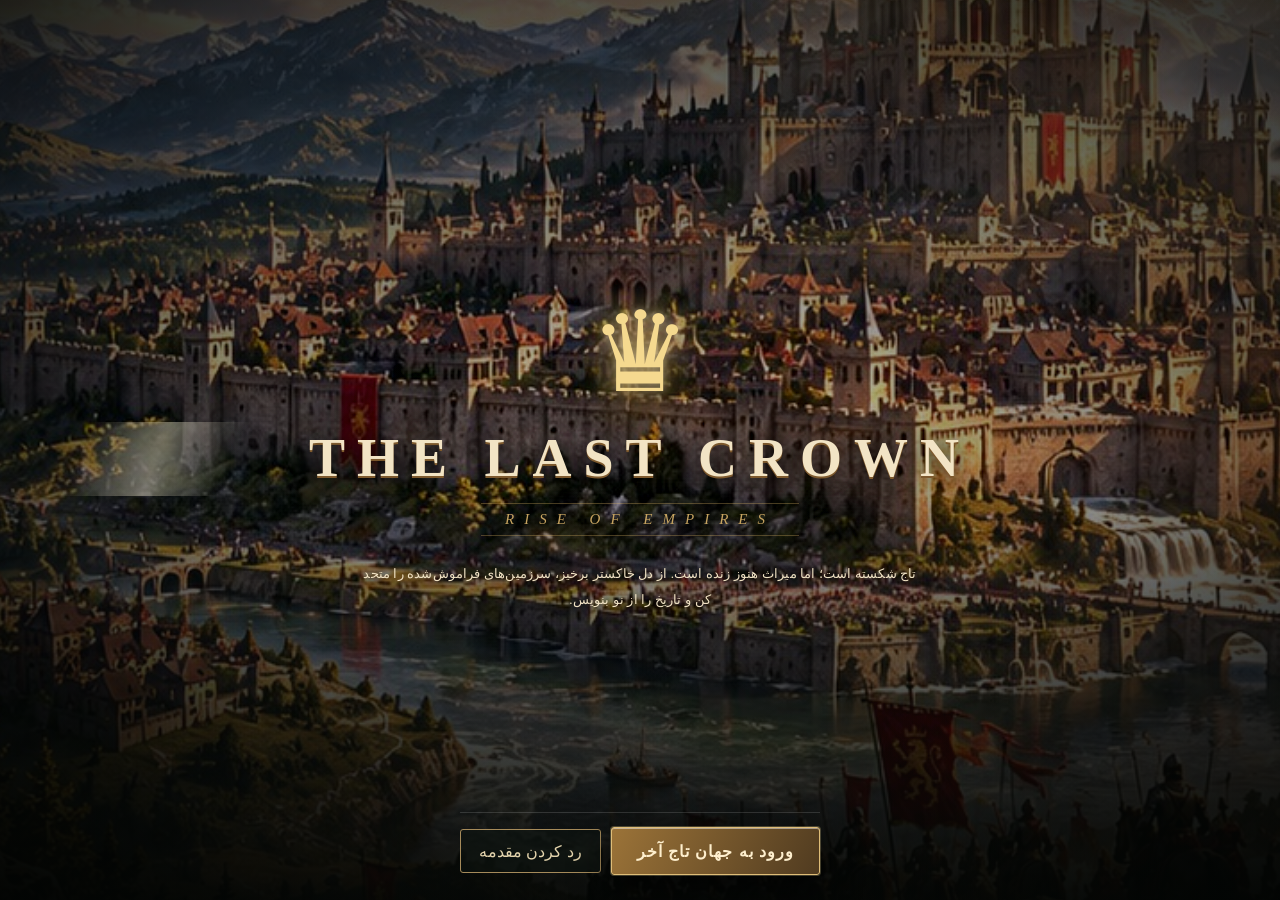
<file: THE-LAST-CROWN/index.html>
<!doctype html>
<html lang="fa" dir="rtl">
<head>
<meta charset="utf-8">
<meta name="viewport" content="width=device-width,initial-scale=1,maximum-scale=1,viewport-fit=cover">
<meta name="theme-color" content="#11150f">
<meta name="description" content="THE LAST CROWN — RISE OF EMPIRES | Offline 4X Strategy">
<title>THE LAST CROWN — RISE OF EMPIRES</title>
<link rel="stylesheet" href="css/main.css">



</head>
<body>
<div id="app">
<div id="capitalArt"></div>
<div id="intro">
 <div id="introArt"></div><div class="introDust" id="introDust"></div>
 <div class="introCrown">♛</div><h1 class="introTitle">THE LAST CROWN</h1><div class="introSub">RISE OF EMPIRES</div>
 <p class="introStory">تاج شکسته است؛ اما میراث هنوز زنده است. از دل خاکستر برخیز، سرزمین‌های فراموش‌شده را متحد کن و تاریخ را از نو بنویس.</p>
 <div class="introLine"><span></span></div>
 <div class="introControls"><button class="introButton" id="enterIntro">ورود به جهان تاج آخر</button><button class="skipButton" id="skipIntro">رد کردن مقدمه</button></div>
</div>
<div id="menu">
 <div class="menuInner">
  <div class="menuKicker">A KINGDOM REMEMBERED</div>
  <div class="menuTitle">THE LAST<br>CROWN<small>RISE OF EMPIRES</small></div>
  <div class="menuRule"></div>
  <p class="menuDesc">امپراتوری از یک تصمیم آغاز می‌شود. قلمرو خود را بساز، اقتصاد را سامان بده، با دودمان‌ها پیمان ببند یا برای تاج نهایی بجنگ.</p>
  <div class="menuButtons">
   <button class="menuBtn primary" id="newGame">آغاز امپراتوری تازه</button>
   <button class="menuBtn" id="continueGame">ادامه فرمانروایی</button>
   <button class="menuBtn" id="chooseRealm">انتخاب دودمان</button>
   <button class="menuBtn" id="menuSettings">تنظیمات</button>
   <button class="menuBtn" id="menuGuide">راهنمای بازی</button>
   <button class="menuBtn" id="about">درباره بازی</button>
  </div>
  <div class="menuFoot">OFFLINE 4X STRATEGY · THE ROYAL CHRONICLE · BY TAHA HESARAKI</div>
 </div>
</div>
<div id="game">
 <canvas id="worldCanvas"></canvas>
 <div class="topbar">
  <div class="houseMark"><div class="houseSigil" id="houseSigil">♛</div><div class="houseMeta"><strong id="houseName">دودمان خاکستر</strong><small id="houseLatin">HOUSE OF ASHEN</small></div></div>
  <div class="resources" id="resourceBar"></div>
  <div class="topSpacer"></div>
  <div class="turnInfo" id="turnInfo">فصل ۱ · بهار</div>
  <button class="topAction subtle" id="saveButton">ذخیره</button>
  <button class="topAction" id="endTurn">پایان فصل ◂</button>
 </div>
 <div id="stageTitle"><div class="stageEyebrow">THE ROYAL CHRONICLE</div><div class="stageHeading" id="stageHeading">پایتخت تاج‌شکسته</div><div class="stageSub" id="stageSub">قلب فرمانروایی شما</div></div>
 <div id="worldLegend"><strong>نقشه سرزمین‌های کهن</strong>برای حرکت، نقشه را بکشید؛ برای جزئیات، یک منطقه را انتخاب کنید.<br>خط طلایی: قلمرو شما · پرچم سرخ: دودمان رقیب</div>
 <div id="mapControls"><button class="mapControl" id="zoomIn" aria-label="بزرگ‌نمایی">+</button><button class="mapControl" id="zoomOut" aria-label="کوچک‌نمایی">−</button><button class="mapControl" id="mapCenter" aria-label="مرکز نقشه">⌖</button></div>
 <div id="eventTicker">باد از فراز برج‌های کهن می‌وزد...</div>
 <div id="panel"><div class="panelHead"><div><h2 id="panelTitle">قلمرو سلطنتی</h2><small id="panelEyebrow">THE ROYAL COUNCIL</small></div><button class="panelClose" id="closePanel">بستن ✕</button></div><div class="panelBody" id="panelBody"></div></div>
 <div class="bottomNav" id="bottomNav">
  <button class="navBtn active" data-tab="realm"><svg viewBox="0 0 24 24" fill="none" stroke="currentColor" stroke-width="1.6"><path d="M3 21V9l9-6 9 6v12H3Z"/><path d="M8 21v-7h8v7M7 10h2m6 0h2M12 3v4"/></svg>پایتخت</button>
  <button class="navBtn" data-tab="world"><svg viewBox="0 0 24 24" fill="none" stroke="currentColor" stroke-width="1.6"><circle cx="12" cy="12" r="9"/><path d="M3 12h18M12 3a14 14 0 0 1 0 18M12 3a14 14 0 0 0 0 18M5 6l4 2 2-3M15 16l4 2"/></svg>جهان</button>
  <button class="navBtn" data-tab="build"><svg viewBox="0 0 24 24" fill="none" stroke="currentColor" stroke-width="1.6"><path d="M3 21h18M5 21V9l7-5 7 5v12M9 21v-6h6v6M3 9h18M8 11h.01M16 11h.01"/><path d="M11 4V2h2v2"/></svg>ساخت‌وساز</button>
  <button class="navBtn" data-tab="army"><svg viewBox="0 0 24 24" fill="none" stroke="currentColor" stroke-width="1.6"><path d="M12 2 20 5v6c0 5-3.5 8.5-8 11-4.5-2.5-8-6-8-11V5l8-3Z"/><path d="m12 6 1.6 3.3 3.6.5-2.6 2.5.6 3.6-3.2-1.7-3.2 1.7.6-3.6-2.6-2.5 3.6-.5L12 6Z"/></svg>ارتش</button>
  <button class="navBtn" data-tab="council"><svg viewBox="0 0 24 24" fill="none" stroke="currentColor" stroke-width="1.6"><path d="M4 20h16M6 20v-8l6-4 6 4v8M3 8l9-5 9 5M9 14h6M12 8v12"/></svg>شورا</button>
  <button class="navBtn" data-tab="research"><svg viewBox="0 0 24 24" fill="none" stroke="currentColor" stroke-width="1.6"><path d="M5 3h14v18H5zM8 7h8M8 11h8M8 15h5"/><path d="M8 2v3M16 2v3"/></svg>دانش</button>
 </div>
</div>
<div id="battleScreen">
 <canvas id="battleCanvas"></canvas>
 <button class="battleClose" id="battleClose">بازگشت به جهان</button>
 <div class="battleHUD"><div class="battleSide"><strong id="battlePlayerName">امپراتوری شما</strong><small id="battlePlayerPower">قدرت ۰</small></div><div class="battleTitle" id="battleTitle">گذرگاه خاکستر · میدان نبرد</div><div class="battleSide"><strong id="battleEnemyName">دودمان رقیب</strong><small id="battleEnemyPower">قدرت ۰</small></div></div>
 <div class="battlePanel" id="battlePanel"><h2 id="battlePanelTitle">آرایش سپاه</h2><p id="battleText">پیش از آغاز نبرد، شیوه فرماندهی خود را انتخاب کنید. نتیجه بر اساس ترکیب ارتش، فناوری و زمین محاسبه می‌شود.</p><div class="tactics" id="tactics"><button class="tactic active" data-tactic="balanced">آرایش متوازن</button><button class="tactic" data-tactic="guarded">پایداری دفاعی</button><button class="tactic" data-tactic="swift">پیشروی سریع</button><button class="tactic" data-tactic="volley">باران تیر</button><button class="tactic" data-tactic="charge">یورش سواره</button><button class="tactic" data-tactic="siege">مهندسی محاصره</button></div><div class="battleActions"><button class="action" id="battleStart">آغاز نبرد</button><button class="action alt" id="battleCancel">بازگشت</button></div></div>
</div>
<div id="modalShade"><div id="modal"><div class="modalHead"><h2 id="modalTitle">عنوان</h2><button class="panelClose" id="modalX">✕</button></div><div class="modalContent" id="modalContent"></div><div class="modalFooter" id="modalFooter"></div></div></div>
<div id="toast"></div>
<audio id="music" preload="none" loop></audio>
</div>
<script src="js/audio-data.js" defer></script>
<script src="js/assets.js" defer></script>
<script src="js/main.js" defer></script>
</body>
</html>
</file>
